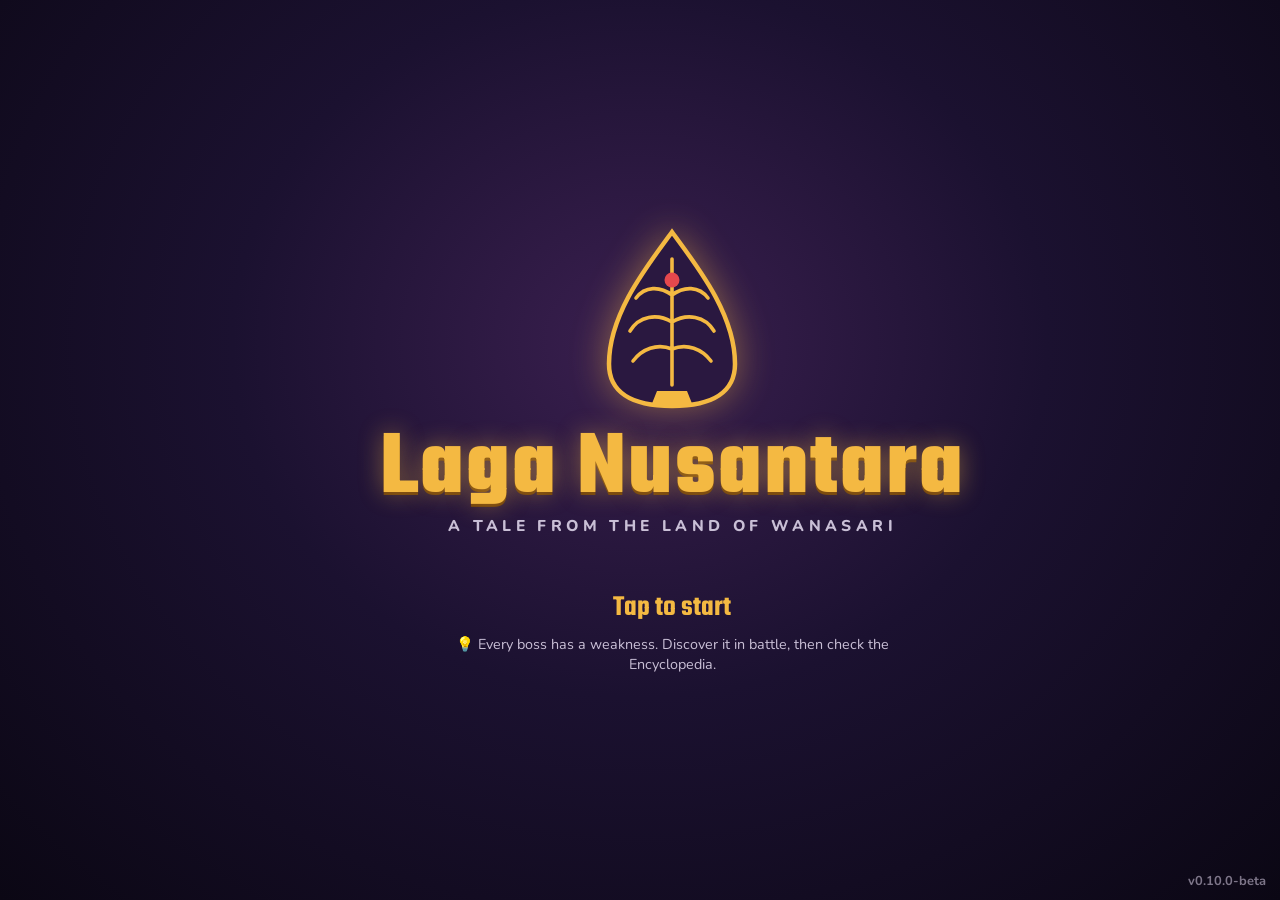
<file: public/index.html>
<!doctype html>
<html lang="id"><head>
<meta charset="utf-8">
<meta name="viewport" content="width=device-width, initial-scale=1, viewport-fit=cover">
<meta name="theme-color" content="#140d24">
<link rel="manifest" href="manifest.webmanifest">
<link rel="icon" href="icons/icon-192.png">
<link rel="apple-touch-icon" href="icons/icon-192.png">
<meta name="apple-mobile-web-app-capable" content="yes">
<meta name="mobile-web-app-capable" content="yes">
<meta name="apple-mobile-web-app-title" content="Laga Nusantara">
<meta name="application-name" content="Laga Nusantara">
<meta name="description" content="RPG aksi bertema Nusantara: 7 hero, 20 bos, 6 negeri, 2 cerita. Main gratis di browser & HP, bisa offline. An original Indonesian-folklore action RPG.">
<meta property="og:type" content="website">
<meta property="og:site_name" content="Laga Nusantara">
<meta property="og:title" content="Laga Nusantara — RPG aksi bertema Nusantara">
<meta property="og:description" content="7 hero, 20 bos, 6 negeri, cerita 20 bab. Main gratis langsung di browser atau pasang di HP. Versi beta — ayo coba &amp; kirim masukanmu!">
<meta property="og:url" content="https://hilmyaceng.github.io/laga-nusantara/">
<meta property="og:image" content="https://hilmyaceng.github.io/laga-nusantara/icons/og.jpg">
<meta property="og:image:width" content="1200">
<meta property="og:image:height" content="630">
<meta property="og:image:alt" content="Tujuh hero Laga Nusantara: Pendekar, Pemanah, Pendobrak, Penyihir, Dalang, Tabib, Jawara">
<meta name="twitter:card" content="summary_large_image">
<meta name="twitter:image" content="https://hilmyaceng.github.io/laga-nusantara/icons/og.jpg">
<style>:root{padding-top:env(safe-area-inset-top,0px);padding-bottom:env(safe-area-inset-bottom,0px);box-sizing:border-box;height:100%}[hidden]{display:none!important}</style>
<script>window.LAGA_BUILD="20261128172620";</script>
</head><body>
<title>Laga Nusantara</title>
<meta name="claude:viewport-fit-sides" content="cover">
<link rel="preconnect" href="https://fonts.googleapis.com">
<link rel="preconnect" href="https://fonts.gstatic.com" crossorigin>
<link rel="stylesheet" href="https://fonts.googleapis.com/css2?family=Teko:wght@500;600;700&family=Nunito:wght@600;700;800&display=swap">
<style>
/* Layout: peta top-down layar penuh; HUD karakter kiri-atas, koin & peta mini kanan-atas, kontrol sentuh di bawah, dialog NPC di bawah layar. Satu tampilan gelap, disengaja. */
:root {
  --bg: #13101f;
  --ink: #f7efe3;
  --ink-dim: #c9bfd6;
  --gold: #f4b942;
  --hp: #5ad17a;
  --xp: #7fb2ff;
  --red: #e5484d;
  --panel: rgba(20, 14, 34, 0.88);
  --line: rgba(244, 185, 66, 0.32);
  --font-display: "Teko", "Arial Narrow", "Roboto Condensed", system-ui, sans-serif;
  --font-body: "Nunito", system-ui, -apple-system, "Segoe UI", sans-serif;
  color-scheme: dark;
}
html, body { height: 100%; }
[hidden] { display: none !important; }
body {
  margin: 0; background: var(--bg); color: var(--ink); font-family: var(--font-body);
  overflow: hidden; touch-action: none; user-select: none; -webkit-user-select: none;
  -webkit-tap-highlight-color: transparent;
}
.stage { position: relative; width: 100%; height: 100%; overflow: hidden; }
#cv { display: block; width: 100%; height: 100%; }
button { font-family: inherit; color: inherit; }
button:focus-visible { outline: 3px solid var(--gold); outline-offset: 2px; }
/* ---------- HUD ---------- */
.hud {
  position: absolute; top: 0; left: 0; right: 0; pointer-events: none;
  display: flex; justify-content: space-between; align-items: flex-start; gap: 12px;
  padding-block: 10px;
  padding-left: max(16px, env(safe-area-inset-left, 0px));
  padding-right: max(16px, env(safe-area-inset-right, 0px));
}
.me { display: grid; gap: 4px; width: min(275px, 42vw); padding: 8px 12px; border-radius: 12px; pointer-events: auto; cursor: pointer; background: var(--panel); border: 1px solid var(--line); }
.bar { position: relative; height: 16px; border-radius: 6px; background: rgba(255, 255, 255, 0.1); overflow: hidden; }
.bar i { position: absolute; inset: 0 auto 0 0; width: 100%; background: var(--hp); transition: width 0.12s linear; }
.bar span { position: relative; display: block; font-size: 0.76rem; font-weight: 800; line-height: 16px; text-align: center; text-shadow: 0 1px 2px rgba(0, 0, 0, 0.8); font-variant-numeric: tabular-nums; }
.quest { font-size: 0.88rem; line-height: 1.28; color: var(--ink-dim); }
.me:hover { border-color: var(--gold); }
.quest b { color: var(--gold); display: block; font-size: 0.72rem; letter-spacing: 0.08em; text-transform: uppercase; }
.right { display: grid; justify-items: end; gap: 6px; }
.area-name { font-family: var(--font-display); font-size: 0.95rem; line-height: 1; padding: 4px 10px 1px; border-radius: 8px; background: var(--panel); color: var(--gold); }
/* layar transisi antar area */
.overlay.bye { z-index: 30; background: #07050c; }
.fade { position: absolute; inset: 0; z-index: 20; display: grid; place-items: center; background: #07050c; opacity: 0; pointer-events: none; transition: opacity 0.45s ease; }
.fade.on { opacity: 1; pointer-events: auto; }
.fade-card { display: grid; gap: 4px; text-align: center; transform: translateY(8px); transition: transform 0.6s ease; }
.fade.on .fade-card { transform: none; }
.fade-card small { font-size: 0.75rem; font-weight: 800; letter-spacing: 0.2em; text-transform: uppercase; color: var(--ink-dim); }
.fade-card b { font-family: var(--font-display); font-size: 3rem; font-weight: 700; line-height: 0.9; color: var(--gold); }
.fade-card span { font-size: 0.9rem; color: var(--ink-dim); }
.chips { display: flex; gap: 6px; align-items: center; }
.chip { display: flex; align-items: center; gap: 5px; height: 32px; padding: 0 9px; border-radius: 9px; background: var(--panel); border: 1px solid var(--line); font-weight: 800; font-size: 0.85rem; font-variant-numeric: tabular-nums; }
.coin { width: 14px; height: 14px; border-radius: 50%; background: var(--gold); box-shadow: inset -2px -2px 0 rgba(0, 0, 0, 0.25); }
.jamu { width: 11px; height: 15px; border-radius: 3px 3px 4px 4px; background: #c0563a; box-shadow: inset 0 3px 0 #e9d3a9; }
.icon-btn { pointer-events: auto; width: 44px; height: 44px; border-radius: 12px; cursor: pointer; background: var(--panel); border: 1px solid var(--line); font-weight: 800; font-size: 1.05rem; }
.hud .icon-btn { width: 32px; height: 32px; border-radius: 9px; font-size: 0.8rem; }
#mini { width: 132px; height: 90px; border-radius: 8px; border: 1px solid var(--line); background: #000; image-rendering: pixelated; pointer-events: auto; cursor: zoom-in; }
#mini:hover { border-color: var(--gold); }
/* Peta besar */
.map-panel { width: min(900px, 100%); gap: 10px; }
.map-panel h1 { font-size: 2.4rem; }
.map-panel .icon-btn { flex: none; }
.map-panel .tabs { width: min(320px, 100%); }
.map-wrap { position: relative; }
.tele-ask { position: absolute; left: 50%; top: 50%; transform: translate(-50%, -50%); width: min(320px, 90%); box-sizing: border-box; padding: 16px; display: grid; gap: 12px; text-align: center; background: var(--panel); border: 1px solid #7dffa8; border-radius: 16px; box-shadow: 0 16px 40px rgba(0, 0, 0, 0.6); }
.tele-ask p { margin: 0; font-family: var(--font-display); font-size: 1.6rem; line-height: 1; }
.tele-ask .btns { display: flex; gap: 10px; justify-content: center; }
#bigMap { display: block; width: 100%; height: min(62vh, 560px); border-radius: 12px; background: #120d18; touch-action: none; }
.zoom-btns { position: absolute; right: 8px; top: 8px; display: grid; gap: 6px; }
.zoom-btns .icon-btn { width: 36px; height: 36px; font-size: 1.3rem; line-height: 1; background: rgba(20, 14, 34, 0.85); }
.zoom-btns .icon-btn:disabled { opacity: 0.35; cursor: default; }
.zoom-btns .ring { display: inline-block; width: 12px; height: 12px; border-radius: 50%; border: 2px solid currentColor; box-shadow: inset 0 0 0 2px rgba(20, 14, 34, 0.85), inset 0 0 0 6px currentColor; vertical-align: middle; }
.map-tabs { display: flex; flex-wrap: wrap; gap: 8px; }
.dunia-box { margin-left: auto; display: flex; align-items: center; gap: 8px; font-size: 0.8rem; font-weight: 800; color: var(--ink-dim); }
.dunia-box select { min-width: 210px; padding: 8px 10px; border-radius: 10px; border: 1px solid #c9a6ff; background: #1d1630; color: var(--ink); font: inherit; font-weight: 800; cursor: pointer; }
/* Notifikasi barang: kiri bawah, kecil, putih */
.item-notifs { position: absolute; left: max(16px, env(safe-area-inset-left, 0px)); top: 50%; transform: translateY(-50%); display: grid; gap: 4px; pointer-events: none; z-index: 6; }
.item-notif { font-size: 0.95rem; font-weight: 800; color: #fff; text-shadow: 0 1px 2px #000, 0 0 3px #000; animation: notifMasuk 0.25s ease-out; transition: opacity 0.45s, transform 0.45s; }
.item-notif.pergi { opacity: 0; transform: translateX(-10px); }
@keyframes notifMasuk { from { opacity: 0; transform: translateX(-12px); } }
/* Pengumuman bab */
.bab-banner { position: absolute; left: 0; right: 0; top: 12%; display: grid; justify-items: center; gap: 2px; padding: 18px 16px; text-align: center; pointer-events: none; z-index: 15;
  background: linear-gradient(90deg, rgba(10,6,20,0), rgba(10,6,20,0.85) 25%, rgba(10,6,20,0.85) 75%, rgba(10,6,20,0)); opacity: 0; transform: scale(0.96); transition: opacity 0.45s, transform 0.45s; }
.bab-banner.on { opacity: 1; transform: none; }
.bab-banner small { font-size: 0.8rem; font-weight: 800; letter-spacing: 0.3em; text-transform: uppercase; color: var(--ink-dim); }
.bab-banner b { font-family: var(--font-display); font-size: 3rem; line-height: 0.95; color: var(--gold); }
.bab-banner span { font-size: 1.05rem; font-weight: 700; color: var(--ink); }
/* Panduan debuff */
/* ---------- Jurus, jimat, cara bermain (js/51, 52, 56) ---------- */
.gp-list { display: grid; gap: 10px; text-align: left; max-height: 58vh; overflow-y: auto; padding-right: 4px; }
.gp-list h3 { margin: 6px 0 0; font-family: var(--font-display); font-size: 1.35rem; font-weight: 600; color: var(--gold); }
.jr-top { display: flex; flex-wrap: wrap; gap: 8px; align-items: center; justify-content: space-between; font-weight: 800; font-size: 0.9rem; }
.jr-top b { color: var(--gold); font-size: 1.1rem; }
.jr-grid { display: grid; grid-template-columns: repeat(auto-fill, minmax(220px, 1fr)); gap: 8px; }
.jr-card, .jm-card { display: grid; gap: 4px; align-content: start; padding: 10px 12px; border-radius: 12px; background: rgba(255, 255, 255, 0.05); border: 1px solid var(--line); }
.jr-card.kunci { opacity: 0.55; }
.jr-card.pam { border-color: rgba(244, 185, 66, 0.5); }
.jr-head, .jm-head { display: flex; gap: 8px; align-items: center; justify-content: space-between; }
.jr-head b, .jm-head b { font-size: 0.98rem; }
.jr-card p, .jm-card p { margin: 0; font-size: 0.8rem; line-height: 1.35; }
.jr-card small, .jm-card small { color: var(--ink-dim); font-size: 0.72rem; }
.jr-lv { font-size: 0.72rem; font-weight: 800; color: var(--ink-dim); }
.jr-naik { color: var(--ink-dim); opacity: 0.7; }
.jr-naik.on { color: #7dffa8; opacity: 1; }
.jr-aksi { display: flex; flex-wrap: wrap; gap: 6px; margin-top: 4px; }
.gp-list button { padding: 6px 10px; border-radius: 9px; border: 1px solid var(--line); background: rgba(255, 255, 255, 0.08); color: var(--ink); font: inherit; font-size: 0.78rem; font-weight: 800; cursor: pointer; }
.gp-list button:disabled { opacity: 0.4; cursor: default; }
.gp-list button[aria-pressed="true"], .gp-list button[aria-selected="true"] { background: var(--gold); color: #1b1208; border-color: var(--gold); }
.pips { display: inline-flex; gap: 3px; }
.pips i { width: 7px; height: 7px; border-radius: 50%; background: rgba(255, 255, 255, 0.15); }
.pips i.on { background: var(--gold); }
.jr-pasifs { display: grid; gap: 6px; }
.jr-pasif { display: grid; grid-template-columns: 1fr auto auto; gap: 10px; align-items: center; padding: 8px 10px; border-radius: 10px; background: rgba(255, 255, 255, 0.05); }
.jr-pasif b { display: block; font-size: 0.9rem; }
.jr-pasif small { font-size: 0.72rem; color: var(--ink-dim); }
.jm-card { border-color: var(--rc); box-shadow: inset 3px 0 0 var(--rc); }
.jm-rar { font-size: 0.68rem; font-weight: 900; letter-spacing: 0.08em; text-transform: uppercase; color: var(--rc); }
.bintang { color: var(--gold); letter-spacing: 2px; font-size: 0.85rem; }
.jm-slots { display: flex; flex-wrap: wrap; gap: 6px; }
.jm-slot { padding: 5px 10px; border-radius: 999px; font-size: 0.78rem; font-weight: 800; border: 1px solid var(--rc, var(--line)); color: var(--rc, var(--ink)); }
.jm-slot.kosong { color: var(--ink-dim); border-style: dashed; }
.jm-info { margin: 0; font-size: 0.78rem; color: var(--ink-dim); }
.gp-list .tabs { justify-self: start; }
.cara { padding: 8px 12px; border-radius: 10px; background: rgba(255, 255, 255, 0.05); }
.cara h3 { margin: 0 0 4px; font-size: 1.2rem; }
.cara p { margin: 0; font-size: 0.84rem; line-height: 1.45; }
.cara kbd { font: 800 0.72rem/1 inherit; padding: 2px 5px; border-radius: 5px; background: rgba(255, 255, 255, 0.16); border: 1px solid var(--line); }
.db-list { display: grid; gap: 8px; text-align: left; max-height: 52vh; overflow-y: auto; }
.db-item { display: flex; gap: 10px; align-items: flex-start; padding: 8px 10px; border-radius: 10px; background: rgba(255, 255, 255, 0.05); }
.db-ikon { flex: none; width: 16px; height: 16px; border-radius: 50%; margin-top: 3px; }
.db-item b { font-size: 0.95rem; }
.db-item p { margin: 2px 0; font-size: 0.82rem; line-height: 1.3; }
.db-item small { font-size: 0.72rem; color: var(--ink-dim); }
.db-obat { margin: 4px 0 0; font-size: 0.8rem; color: #7dffa8; }
/* Tantangan bos */
.tk-card { display: grid; gap: 3px; text-align: left; padding: 10px 13px; border-radius: 12px; cursor: pointer; color: inherit; font: inherit; background: rgba(255, 255, 255, 0.05); border: 1px solid var(--line); }
.tk-card:hover { border-color: rgba(201, 166, 255, 0.7); }
.tk-card.menang { border-color: rgba(90, 209, 122, 0.6); }
.tk-card.kunci { opacity: 0.5; cursor: not-allowed; }
.tk-head { display: flex; align-items: center; justify-content: space-between; gap: 10px; }
.tk-head b { font-family: var(--font-display); font-size: 1.35rem; font-weight: 600; line-height: 1; color: var(--ink); }
.tk-titik { display: flex; gap: 3px; }
.tk-titik i { width: 9px; height: 9px; border-radius: 50%; background: rgba(255, 255, 255, 0.15); }
.tk-titik i.on { background: #c9a6ff; }
.tk-saran { font-size: 0.85rem; }
.tk-jimat { display: flex; flex-wrap: wrap; align-items: center; gap: 4px; font-size: 0.8rem; color: var(--ink-dim); }
.jm-chip { font-style: normal; font-weight: 800; font-size: 0.74rem; padding: 2px 8px; border-radius: 999px; color: var(--rc); border: 1px solid var(--rc); background: rgba(255, 255, 255, 0.04); }
.tk-saran.kurang { color: #ff8b8e; }
.tk-hadiah { display: flex; align-items: center; gap: 6px; font-size: 0.8rem; font-weight: 700; color: var(--gold); }
.tk-hadiah .coin { flex: none; width: 11px; height: 11px; }
.tk-status { justify-self: end; font-size: 0.72rem; font-weight: 800; color: var(--ink-dim); }
.tk-card.menang .tk-status { color: #5ad17a; }
/* Daftar misi */
.misi-panel { width: min(560px, 100%); gap: 10px; }
.misi-panel h1 { font-size: 2.4rem; }
.misi-panel .icon-btn { flex: none; }
.misi-lead { margin: 0; font-size: 0.85rem; color: var(--ink-dim); }
.misi-list { display: grid; gap: 8px; max-height: min(60vh, 520px); overflow-y: auto; padding-right: 2px; }
.misi-card { display: grid; gap: 3px; text-align: left; padding: 11px 13px; border-radius: 12px; cursor: pointer; color: inherit; font: inherit; background: rgba(255, 255, 255, 0.05); border: 1px solid var(--line); }
.misi-card:hover { border-color: rgba(244, 185, 66, 0.6); }
.misi-card[aria-pressed="true"] { border-color: var(--gold); background: rgba(244, 185, 66, 0.12); }
.misi-jenis { font-size: 0.66rem; font-weight: 800; letter-spacing: 0.1em; text-transform: uppercase; color: #8fd3ff; }
.misi-card.utama .misi-jenis { color: var(--gold); }
.misi-judul { font-family: var(--font-display); font-size: 1.35rem; font-weight: 600; line-height: 1; color: var(--ink); }
.misi-perintah { font-size: 0.88rem; line-height: 1.3; }
.misi-hadiah { display: flex; align-items: center; gap: 6px; font-size: 0.8rem; font-weight: 700; color: var(--gold); }
.misi-hadiah .coin { flex: none; width: 11px; height: 11px; }
.misi-lacak { justify-self: end; margin-top: 2px; font-size: 0.72rem; font-weight: 800; color: var(--ink-dim); }
.misi-card[aria-pressed="true"] .misi-lacak { color: var(--gold); }
.misi-kosong { margin: 0; padding: 16px; text-align: center; color: var(--ink-dim); }
/* pesan kosong di dalam grid kartu (mis. halaman Jimat) memakai lebar penuh supaya di tengah */
.jr-grid .misi-kosong { grid-column: 1 / -1; }
.map-legend { display: flex; flex-wrap: wrap; gap: 6px 16px; font-size: 0.8rem; font-weight: 700; color: var(--ink-dim); }
.map-legend b { font-weight: inherit; }
.map-legend i { display: inline-block; width: 10px; height: 10px; border-radius: 50%; margin-right: 6px; vertical-align: -1px; }
.map-hint { margin: 0; font-size: 0.75rem; color: var(--ink-dim); }
.boss { position: absolute; left: 50%; top: calc(max(10px, env(safe-area-inset-top, 0px)) + 50px); transform: translateX(-50%); width: min(380px, calc(100% - 2 * (min(275px, 42vw) + 50px))); text-align: center; pointer-events: none; display: grid; gap: 2px; }
#bossLemah { font: 800 0.72rem Nunito, sans-serif; color: #ffd27a; text-shadow: 0 1px 2px rgba(0,0,0,0.8); }
#bossLemah:empty { display: none; }
/* bar bos tampil → notif tengah turun sedikit supaya tidak menimpa bar (desktop saja; di HP mendatar
   notif tetap di posisi biasa & boleh menimpa bar bos, supaya tidak menutupi area main) */
@media (min-height: 521px) { .boss:not([hidden]) ~ .toasts { top: calc(clamp(70px, 12vh, 150px) + 52px + env(safe-area-inset-top, 0px)); } }
/* notif "Dukung Kami" tiap bab selesai (js/28-dukung.js): atas tengah, sejajar kotak misi */
.dukung-notif { position: absolute; left: 50%; top: calc(10px + env(safe-area-inset-top, 0px)); transform: translateX(-50%); width: min(340px, 42vw); z-index: 16;
  display: grid; grid-template-columns: 1fr auto; gap: 4px 8px; align-items: center; padding: 8px 10px 10px 12px; border-radius: 12px; overflow: hidden;
  background: var(--panel); border: 1px solid var(--gold); box-shadow: 0 8px 24px rgba(0, 0, 0, 0.45); pointer-events: auto; animation: dnMasuk 0.3s ease-out; }
@keyframes dnMasuk { from { transform: translateX(-50%) translateY(-8px) scale(0.9); opacity: 0; } to { transform: translateX(-50%); opacity: 1; } }
.dukung-notif p { margin: 0; font-size: 0.78rem; font-weight: 700; line-height: 1.3; }
.dukung-notif p b { color: var(--gold); }
.dukung-notif .dn-aksi { display: flex; gap: 6px; }
.dukung-notif button { padding: 5px 10px; border-radius: 8px; border: 1px solid var(--line); background: rgba(255, 255, 255, 0.08); color: var(--ink); font: inherit; font-size: 0.75rem; font-weight: 800; cursor: pointer; }
.dukung-notif button.utama { background: var(--gold); color: #1b1208; border-color: var(--gold); }
.dukung-notif .dn-sisa { position: absolute; left: 0; bottom: 0; height: 3px; background: var(--gold); width: 100%; transform-origin: left; }
.dukung-notif.jalan .dn-sisa { transition: transform 10s linear; transform: scaleX(0); }
/* layar sempit: kotak misi & koin memenuhi baris atas → notif turun ke bawah baris itu, notif lain ikut turun */
@media (max-width: 760px) {
  .dukung-notif { top: calc(72px + env(safe-area-inset-top, 0px)); width: min(300px, calc(100vw - 32px)); }
  .stage.dn-on .toasts { top: calc(clamp(70px, 12vh, 150px) + 76px + env(safe-area-inset-top, 0px)); }
}
.boss b { font-family: var(--font-display); font-size: 1.3rem; line-height: 1; color: #ff8b8e; letter-spacing: 0.02em; text-shadow: 0 1px 3px rgba(0,0,0,0.85); overflow-wrap: anywhere; }
/* HP mendatar: kotak misi lebih sempit (min(235px, 40vw)) → bar bos menyesuaikan, tidak menyentuh kotak misi */
@media (max-height: 520px) { .boss { top: calc(max(10px, env(safe-area-inset-top, 0px)) + 42px); width: min(380px, calc(100% - 2 * (min(235px, 40vw) + 44px))); } .boss b { font-size: 1.05rem; } }
.boss .bar i { background: var(--red); }
/* notif tengah: di atas, tepat di bawah bar bos, supaya tidak menutupi karakter */
.toasts { position: absolute; left: 50%; top: calc(clamp(70px, 12vh, 150px) + env(safe-area-inset-top, 0px)); transform: translateX(-50%); display: grid; gap: 6px; justify-items: center; pointer-events: none;
  width: max-content; max-width: min(92vw, 760px); }   /* selebar notif terpanjang, maks 760px → notif panjang turun baris, tetap di tengah */
.toast { padding: 6px 14px; border-radius: 10px; background: var(--panel); border: 1px solid var(--line); font-weight: 800; font-size: 0.85rem; max-width: 100%; box-sizing: border-box; text-align: center; overflow-wrap: anywhere; animation: pop 0.25s ease-out; }
.toast.big { font-family: var(--font-display); font-size: 1.8rem; font-weight: 600; color: var(--gold); padding: 4px 18px 0; white-space: normal; text-align: center; line-height: 1.05; }
@keyframes pop { from { transform: scale(0.85); } to { transform: scale(1); } }
/* ---------- Kontrol sentuh ---------- */
.touch { position: absolute; inset: auto 0 0 0; height: 0; pointer-events: none; }
.stick {
  position: absolute; bottom: calc(22px + env(safe-area-inset-bottom, 0px)); left: max(56px, calc(env(safe-area-inset-left, 0px) + 30px));
  width: 124px; height: 124px; border-radius: 50%;
  background: rgba(255, 255, 255, 0.08); border: 2px solid rgba(255, 255, 255, 0.2);
  pointer-events: auto; touch-action: none;
}
.knob { position: absolute; left: 50%; top: 50%; width: 54px; height: 54px; margin: -27px 0 0 -27px; border-radius: 50%; background: rgba(247, 239, 227, 0.35); border: 2px solid rgba(247, 239, 227, 0.6); }
.pad { position: absolute; bottom: calc(14px + env(safe-area-inset-bottom, 0px)); right: max(14px, env(safe-area-inset-right, 0px)); width: 290px; height: 180px; }
.tb {
  position: absolute; width: 60px; height: 60px; border-radius: 50%; pointer-events: auto; touch-action: none;
  border: 2px solid rgba(255, 255, 255, 0.25); background: rgba(20, 14, 34, 0.62);
  font-weight: 800; font-size: 0.7rem; display: grid; place-items: center; overflow: hidden;
}
.tb.pressed { background: rgba(244, 185, 66, 0.45); }
.tb span { position: relative; z-index: 1; }
.tb.atk { width: 84px; height: 84px; right: 0; bottom: 0; background: rgba(229, 72, 77, 0.6); font-size: 0.85rem; }
.tb.skill { right: 92px; bottom: 2px; background: rgba(61, 139, 253, 0.55); }
/* susunan: Jurus 1 & Jurus 2 dekat Serang, Pamungkas di atas Serang, Jamu di atas Pamungkas, Hindar di kiri bawah */
.tb.skill2 { right: 84px; bottom: 76px; background: rgba(61, 139, 253, 0.55); }
.tb.ult { right: 6px; bottom: 90px; background: rgba(244, 185, 66, 0.35); font-size: 0.58rem; letter-spacing: -0.02em; }
.tb.talk { right: 150px; bottom: 112px; background: rgba(244, 185, 66, 0.7); color: #1b1208; }
.tb.roll { right: 160px; bottom: 30px; }
.tb.pot { right: 12px; bottom: 152px; width: 48px; height: 48px; font-size: 0.6rem; }
.tb.ult.penuh { background: rgba(244, 185, 66, 0.85); color: #1b1208; box-shadow: 0 0 16px rgba(244, 185, 66, 0.8); animation: pop 0.6s ease-in-out infinite alternate; }
.tb.kosong { opacity: 0.35; }
/* lapis hindar (js/50-hindar-tangkis.js): kotak PC = angka di pojok; tombol HP = lencana di bawah tulisan
   (pojok tombol bulat terpotong lingkaran, jadi di HP angkanya ditaruh di tengah bawah) */
#sRoll::before { content: attr(data-lapis); position: absolute; z-index: 3; top: 3px; right: 6px; font: 900 0.72rem/1 var(--font-display, sans-serif); color: var(--gold); text-shadow: 0 1px 2px #000; }
#bRoll span { transform: translateY(-7px); }
#bRoll::before { content: attr(data-lapis); position: absolute; z-index: 3; left: 50%; bottom: 7px; transform: translateX(-50%); min-width: 26px; padding: 2px 5px; border-radius: 9px; background: rgba(5, 3, 12, 0.75); border: 1px solid var(--gold); font: 900 0.8rem/1 var(--font-display, sans-serif); color: var(--gold); text-align: center; }
#bRoll.habis { opacity: 0.6; }
#bRoll.masih::after, #sRoll.masih::after { background: conic-gradient(rgba(5, 3, 12, 0.4) calc(var(--cd, 0) * 360deg), transparent 0); }
.tb.cd::after { content: ""; position: absolute; inset: 0; border-radius: 50%; background: conic-gradient(rgba(5, 3, 12, 0.72) calc(var(--cd, 0) * 360deg), transparent 0); }
/* ---------- Cooldown jurus & hindar (keyboard/PC) ---------- */
.skills { position: absolute; left: 50%; bottom: calc(14px + env(safe-area-inset-bottom, 0px)); transform: translateX(-50%); display: flex; gap: 10px; pointer-events: none; }
.slot {
  position: relative; width: 64px; height: 64px; border-radius: 14px; overflow: hidden;
  display: grid; place-items: center; align-content: center; gap: 2px;
  background: rgba(20, 14, 34, 0.72); border: 2px solid rgba(255, 255, 255, 0.22);
  transition: border-color 0.15s;
}
.slot.skill { background: rgba(61, 139, 253, 0.45); }
.slot.kosong { opacity: 0.4; }
.slot.ult { background: rgba(244, 185, 66, 0.25); }
.slot.ult.ready { background: rgba(244, 185, 66, 0.7); color: #1b1208; box-shadow: 0 0 14px rgba(244, 185, 66, 0.7); }
.slot.ult .sec { font-size: 1.1rem; }
.slot.ready { border-color: var(--gold); }
.slot::after { content: ""; position: absolute; inset: 0; background: conic-gradient(rgba(5, 3, 12, 0.72) calc(var(--cd, 0) * 360deg), transparent 0); }
.slot > * { position: relative; z-index: 1; }
.slot kbd { font: 800 0.7rem/1 inherit; padding: 2px 6px; border-radius: 5px; background: rgba(255, 255, 255, 0.16); border: 1px solid var(--line); }
.slot small { font-size: 0.62rem; font-weight: 800; max-width: 58px; text-align: center; line-height: 1.05; }
.slot .sec { position: absolute; inset: 0; z-index: 2; display: grid; place-items: center; font-family: var(--font-display); font-size: 1.6rem; font-weight: 700; text-shadow: 0 2px 4px #000; }
.slot.ready .sec { display: none; }
.slot.pop { animation: pop 0.25s ease-out; }

/* jamu: slot desktop bisa diklik; tombol HP punya lencana jumlah / hitung mundur (js/65-jamu-jeda.js) */
.slot.jamu { pointer-events: auto; cursor: pointer; background: rgba(90, 209, 122, 0.28); }
.slot.jamu.habis { opacity: 0.45; }
#bPot span { transform: translateY(-6px); }
#bPot::before { content: attr(data-jamu); position: absolute; z-index: 3; left: 50%; bottom: 5px; transform: translateX(-50%); min-width: 22px; padding: 1px 4px; border-radius: 8px; background: rgba(5, 3, 12, 0.75); border: 1px solid #5ad17a; font: 900 0.68rem/1 var(--font-display, sans-serif); color: #8ff0a8; text-align: center; }
/* pintasan Status / Jurus / Jimat di HUD + halaman status (js/66-status-karakter.js) */
.hud .icon-btn.pintas { position: relative; display: grid; place-items: center; padding: 0; line-height: 0; color: var(--ink); }
.hud .icon-btn.pintas svg { width: 62%; height: 62%; display: block; }
.pintas-poin { position: absolute; top: -6px; right: -6px; min-width: 16px; height: 16px; padding: 0 4px; border-radius: 8px; background: var(--gold); color: #1b1208; font: 900 0.62rem/16px var(--font-display, sans-serif); text-align: center; }
.st-grid { display: grid; grid-template-columns: repeat(auto-fill, minmax(150px, 1fr)); gap: 8px; }
.st-box { padding: 8px 10px; border-radius: 10px; background: rgba(255, 255, 255, 0.05); border: 1px solid var(--line); display: grid; gap: 2px; }
.st-box small { color: var(--ink-dim); font-size: 0.7rem; font-weight: 700; }
.st-box b { font-size: 1.05rem; font-variant-numeric: tabular-nums; }
.st-box em { font-style: normal; font-size: 0.68rem; color: #8ff0a8; }
.st-bar { height: 6px; border-radius: 3px; background: rgba(255, 255, 255, 0.1); overflow: hidden; }
.st-bar i { display: block; height: 100%; background: var(--gold); }
.st-list { margin: 0; padding-left: 18px; font-size: 0.82rem; line-height: 1.5; }

/* koleksi jimat (js/67-koleksi-jimat.js): jimat yang belum didapat tampil redup */
.jm-card.kk-belum { opacity: 0.55; filter: grayscale(0.6); border-style: dashed; }
/* kesulitan, kode save, versi (js/71-74) */
.kes-judul { display: flex; flex-wrap: wrap; gap: 8px; align-items: stretch; justify-content: center; margin: 10px 0 4px; }
.kes-label { width: 100%; text-align: center; font-size: 0.75rem; font-weight: 800; color: var(--ink-dim); letter-spacing: 0.08em; text-transform: uppercase; }
.kes-list { display: grid; gap: 8px; }
.kes-btn { display: grid; gap: 2px; text-align: left; padding: 8px 12px; border-radius: 12px; cursor: pointer; background: rgba(255, 255, 255, 0.05); border: 1px solid var(--line); color: var(--ink); font: inherit; min-width: 150px; flex: 1 1 150px; }
.kes-btn b { font-size: 0.95rem; } .kes-btn small { font-size: 0.72rem; color: var(--ink-dim); line-height: 1.3; }
.kes-btn[aria-pressed="true"] { border-color: var(--gold); background: rgba(244, 185, 66, 0.16); box-shadow: inset 0 0 0 1px var(--gold); }
.kes-santai b { color: #8ff0a8; } .kes-normal b { color: var(--gold); } .kes-sulit b { color: #ff8080; }
.kode-area { width: 100%; box-sizing: border-box; resize: vertical; padding: 8px 10px; border-radius: 10px; border: 1px solid var(--line); background: rgba(5, 3, 12, 0.6); color: var(--ink); font: 0.72rem/1.35 ui-monospace, monospace; word-break: break-all; }
.go.kecil { padding: 8px 14px; font-size: 0.85rem; }
.kode-pesan { min-height: 1.2em; margin: 4px 0 0; font-size: 0.8rem; font-weight: 800; text-align: center; }
.kode-pesan.bagus { color: #8ff0a8; } .kode-pesan.gagal { color: #ff8080; }
#kodeBox { z-index: 60; }
.versi-game { margin: 8px 0 0; text-align: center; font-size: 0.7rem; color: var(--ink-dim); letter-spacing: 0.06em; }
/* cutscene (js/78-sutradara.js) */
.adegan { position: absolute; inset: 0; z-index: 55; pointer-events: auto; touch-action: none; user-select: none; }
.adegan-gelap { position: absolute; inset: 0; background: #000; opacity: 0; transition: opacity 0.6s ease; pointer-events: none; }
.adegan-pita { position: absolute; left: 0; right: 0; height: 12vh; background: #000; transition: transform 0.45s ease; pointer-events: none; }
.adegan-pita.atas { top: 0; transform: translateY(-100%); } .adegan-pita.bawah { bottom: 0; transform: translateY(100%); }
.adegan.buka .adegan-pita { transform: none; }
.adegan-judul { position: absolute; left: 50%; top: 42%; transform: translate(-50%, -50%); display: grid; gap: 4px; text-align: center; pointer-events: none; width: min(90vw, 720px); }
.adegan-judul b { font: 700 clamp(2rem, 7vw, 3.6rem)/1 var(--font-display, serif); color: var(--gold); text-shadow: 0 3px 0 #1b1208, 0 0 24px rgba(244, 185, 66, 0.5); letter-spacing: 0.02em; }
.adegan-judul span { font-size: clamp(0.85rem, 2.6vw, 1.1rem); font-weight: 800; color: #f7efe3; letter-spacing: 0.18em; text-transform: uppercase; text-shadow: 0 2px 4px #000; }
.adegan-judul.muncul { animation: judulMasuk 0.7s ease-out both; }
@keyframes judulMasuk { from { opacity: 0; transform: translate(-50%, -40%) scale(1.15); letter-spacing: 0.3em; } to { opacity: 1; transform: translate(-50%, -50%) scale(1); } }
.adegan-teks { position: absolute; left: 50%; bottom: calc(12vh + 14px); transform: translateX(-50%); width: min(92vw, 760px); padding: 12px 18px; border-radius: 14px; background: rgba(12, 8, 22, 0.82); border: 1px solid var(--line); text-align: center; pointer-events: none; animation: teksMasuk 0.35s ease-out both; }
.adegan-teks b { display: block; margin-bottom: 4px; color: var(--gold); font-size: 0.85rem; letter-spacing: 0.06em; }
.adegan-teks p { margin: 0; font-size: clamp(0.9rem, 2.4vw, 1.08rem); line-height: 1.45; color: #f7efe3; }
@keyframes teksMasuk { from { opacity: 0; transform: translate(-50%, 8px); } to { opacity: 1; transform: translate(-50%, 0); } }
.adegan-lewati { position: absolute; top: calc(12vh + 10px); right: 16px; padding: 7px 14px; border-radius: 999px; border: 1px solid var(--line); background: rgba(12, 8, 22, 0.7); color: #f7efe3; font: 800 0.8rem/1 inherit; cursor: pointer; }
.adegan-petunjuk { position: absolute; bottom: 3vh; left: 0; right: 0; margin: 0; text-align: center; font-size: 0.7rem; color: rgba(247, 239, 227, 0.6); pointer-events: none; }
/* ensiklopedia musuh (js/81-ensiklopedia-musuh.js) */
.ens-grid { display: grid; grid-template-columns: repeat(auto-fill, minmax(104px, 1fr)); gap: 8px; }
.ens-kartu { display: grid; justify-items: center; gap: 2px; padding: 6px 6px 8px; border-radius: 12px; border: 1px solid var(--line); background: rgba(255, 255, 255, 0.05); color: var(--ink); font: inherit; cursor: pointer; }
.ens-kartu:hover, .ens-kartu:focus-visible { border-color: var(--gold); }
.ens-kartu img { width: 84px; height: 84px; object-fit: contain; }
.ens-kartu b { font-size: 0.78rem; text-align: center; line-height: 1.15; }
.ens-kartu small { font-size: 0.66rem; color: var(--ink-dim); }
.ens-kartu.ens-bos { border-color: rgba(229, 72, 77, 0.5); background: rgba(229, 72, 77, 0.08); }
.ens-belum img { filter: brightness(0) drop-shadow(0 0 1px rgba(255, 255, 255, 0.35)); opacity: 0.85; }
.ens-kartu.ens-belum b { color: var(--ink-dim); letter-spacing: 0.15em; }
.ens-kembali { justify-self: start; }
.ens-detail { display: grid; grid-template-columns: 120px 1fr; gap: 12px; align-items: center; padding: 10px; border-radius: 12px; background: rgba(255, 255, 255, 0.05); border: 1px solid var(--line); }
.ens-detail.ens-bos { border-color: rgba(229, 72, 77, 0.55); }
.ens-detail img { width: 120px; height: 120px; object-fit: contain; }
.ens-detail h3 { margin: 0 0 4px; }
.ens-detail p { margin: 0 0 4px; font-size: 0.85rem; line-height: 1.4; }
.ens-julukan { color: #ff8080; font-weight: 800; font-size: 0.75rem !important; letter-spacing: 0.1em; text-transform: uppercase; }
.ens-kutip { font-style: italic; color: var(--ink-dim); }
@media (max-width: 520px) { .ens-detail { grid-template-columns: 1fr; justify-items: center; text-align: center; } }

.uk-ctl { display: inline-flex; align-items: center; gap: 8px; }
.uk-ctl .vol-val { min-width: 3.2em; text-align: center; }

.bahasa-judul { display: flex; gap: 6px; }
.bahasa-judul .go { padding: 6px 12px; font-size: 0.8rem; }
.bahasa-judul .kode-bahasa { display: inline-block; margin-right: 4px; padding: 0 4px; border-radius: 4px; border: 1px solid currentColor; font-size: 0.68rem; line-height: 1.3; }
.bahasa-judul .go[aria-pressed="true"] { background: var(--gold); color: #1b1208; border-color: var(--gold); }
/* HP: notif tengah kecil & tepat di bawah baris HUD atas, supaya tidak menutupi pertempuran */
@media (max-width: 760px), (max-height: 560px) {
  .toasts { top: calc(8px + env(safe-area-inset-top, 0px)); width: max-content; max-width: min(36vw, 280px); gap: 3px; }
  .toasts .toast:nth-last-child(n+3) { display: none; }   /* paling banyak 2 notif sekaligus */
  .stage.dn-on .toasts { top: calc(8px + 64px + env(safe-area-inset-top, 0px)); }
  .toast { font-size: 0.68rem; padding: 3px 9px; border-radius: 8px; white-space: normal; text-align: center; line-height: 1.25; opacity: 0.92; }
  .toast.big { font-size: 1.15rem; padding: 2px 12px 0; }
}
/* ikon tombol pintas di dalam teks (js/99a-ikon-teks.js): sama dengan ikon di HUD */
.ikon-teks { display: inline-grid; place-items: center; width: 1.45em; height: 1.45em; margin: 0 0.15em; vertical-align: -0.38em; border-radius: 0.35em; background: var(--panel); border: 1px solid var(--line); color: var(--ink); }
.ikon-teks svg { width: 70%; height: 70%; display: block; }
/* Event & Catur Laga (js/99b-99e) */
.ev-hud { position: relative; }
.ev-hud.baru { animation: evDenyut 1.1s ease-in-out infinite; box-shadow: 0 0 0 0 rgba(244, 185, 66, 0.7); }
.ev-hud .ev-tanda { display: none; } .ev-hud.baru .ev-tanda { display: block; background: #e5484d; color: #fff; }
@keyframes evDenyut { 0%, 100% { transform: scale(1); box-shadow: 0 0 0 0 rgba(244, 185, 66, 0.6); } 50% { transform: scale(1.12); box-shadow: 0 0 0 6px rgba(244, 185, 66, 0); } }
.ev-panel { width: min(900px, 100%); position: relative; }
.ev-kepala { display: flex; justify-content: space-between; align-items: start; gap: 10px; }
.ev-isi { display: grid; grid-template-columns: minmax(150px, 230px) 1fr; gap: 12px; min-height: 0; }
.ev-daftar { display: grid; gap: 8px; align-content: start; }
.ev-item { position: relative; display: grid; gap: 2px; text-align: left; padding: 10px 12px; border-radius: 12px; border: 1px solid var(--line); background: rgba(255, 255, 255, 0.05); color: var(--ink); font: inherit; cursor: pointer; }
.ev-item.pilih { border-color: var(--gold); background: rgba(244, 185, 66, 0.14); }
.ev-item.kunci { opacity: 0.55; } .ev-item.segera { cursor: default; }
.ev-item small { color: var(--ink-dim); font-size: 0.72rem; }
.ev-baru { position: absolute; top: 6px; right: 8px; width: 18px; height: 18px; border-radius: 50%; background: #e5484d; color: #fff; font: 900 0.7rem/18px var(--font-display); text-align: center; font-style: normal; }
.ev-detail { display: grid; gap: 6px; align-content: start; max-height: 52vh; overflow-y: auto; }
.ev-detail canvas { width: 100%; max-width: 480px; aspect-ratio: 2 / 1; border-radius: 12px; background: #1f1a2e; border: 1px solid var(--line); }
.ev-detail h3, .ev-detail h4, .ev-detail p { margin: 0; } .ev-detail p { font-size: 0.85rem; line-height: 1.45; }
.ev-ringkas { color: var(--gold); font-weight: 800; }
.ev-hadiah { margin: 0; padding-left: 18px; font-size: 0.8rem; } .ev-hadiah .dapat { color: #8ff0a8; }
.ev-lacak { display: flex; align-items: center; justify-content: space-between; gap: 10px; padding: 10px 12px; border-radius: 12px; background: rgba(244, 185, 66, 0.1); border: 1px solid rgba(244, 185, 66, 0.4); font-weight: 800; font-size: 0.85rem; }
.ev-tanya { position: absolute; inset: 0; display: grid; place-content: center; gap: 12px; padding: 20px; text-align: center; background: rgba(12, 8, 22, 0.92); border-radius: 20px; z-index: 2; font-weight: 800; }
.ct-box { z-index: 25; }
.ct-panel { width: min(980px, 100%); position: relative; }
/* Info & catatan pembaruan */
#infoBox .ev-panel { display: grid; grid-template-rows: auto minmax(0, 1fr) auto; height: min(620px, calc(100dvh - 40px)); box-sizing: border-box; }
#infoBox .ev-isi { min-height: 0; } #infoBox .ev-daftar { overflow-y: auto; min-height: 0; } #infoBox .ev-detail { max-height: none; height: 100%; min-height: 0; overflow-y: auto; }
.info-detail h3 { color: var(--gold); font-size: 1.2rem; } .info-detail h4 { margin-top: 6px !important; font-size: 0.9rem; }
.info-detail ul { margin: 0; padding-left: 18px; display: grid; gap: 3px; font-size: 0.84rem; line-height: 1.4; }
.info-tgl { color: var(--ink-dim); font-size: 0.78rem; }
.info-label { display: inline-block; padding: 1px 7px; border-radius: 6px; font-size: 0.68rem; font-weight: 900; letter-spacing: 0.04em; text-transform: uppercase; }
.info-label.baru { background: rgba(90, 209, 122, 0.2); color: #8ff0a8; } .info-label.ubah { background: rgba(143, 211, 255, 0.18); color: #8fd3ff; } .info-label.baik { background: rgba(244, 185, 66, 0.18); color: var(--gold); }
/* Panduan kontrol keyboard */
.pk-panel { width: min(720px, 100%); text-align: center; justify-items: center; }
.pk-isi { display: grid; grid-template-columns: auto 1fr; gap: 18px; align-items: center; width: 100%; text-align: left; }
.pk-panah { display: grid; grid-template-columns: repeat(3, 46px); grid-template-rows: repeat(2, 46px); gap: 5px; justify-items: center; }
.pk-panah kbd:nth-child(1) { grid-column: 2; grid-row: 1; } .pk-panah kbd:nth-child(2) { grid-column: 1; grid-row: 2; } .pk-panah kbd:nth-child(3) { grid-column: 2; grid-row: 2; } .pk-panah kbd:nth-child(4) { grid-column: 3; grid-row: 2; } .pk-panah small { grid-column: 1 / -1; text-align: center; font-weight: 800; color: var(--gold); }
.pk-panah { grid-template-rows: 46px 46px auto; }
.pk-isi kbd { display: inline-grid; place-items: center; min-width: 46px; height: 46px; padding: 0 8px; box-sizing: border-box; border-radius: 9px; background: #f5efe2; color: #2b2238; border-bottom: 4px solid #b9a98a; font: 800 1.1rem/1 var(--font-display, sans-serif); }
.pk-daftar { display: grid; grid-template-columns: repeat(2, minmax(0, 1fr)); gap: 7px 14px; }
.pk-daftar div { display: flex; align-items: center; gap: 10px; font-weight: 800; font-size: 0.9rem; }
.pk-daftar div.utama span { color: var(--gold); }
.pk-catatan { margin: 0; color: var(--ink-dim); font-size: 0.82rem; }
/* Pencapaian (js/99i-pencapaian.js) */
.cp-ringkas { display: grid; grid-template-columns: auto 1fr; align-items: center; gap: 4px 12px; font-weight: 800; }
.cp-ringkas b { font: 700 1.8rem/1 var(--font-display); color: var(--gold); margin-right: 4px; }
.cp-bar, .cp-prog { grid-column: 1 / -1; display: block; height: 8px; border-radius: 5px; background: rgba(255, 255, 255, 0.1); overflow: hidden; }
.cp-bar i, .cp-prog i { display: block; height: 100%; background: var(--gold); border-radius: inherit; }
.cp-prog { height: 6px; margin-top: 4px; } .cp-prog i { background: #8fd3ff; }
.cp-kat { margin: 12px 0 6px; color: var(--gold); font-size: 1.05rem; } .cp-kat small { color: var(--ink-dim); font-weight: 700; font-size: 0.8rem; }
.cp-grid { display: grid; grid-template-columns: repeat(auto-fill, minmax(230px, 1fr)); gap: 8px; }
.cp-kartu { display: grid; grid-template-columns: 38px 1fr; gap: 10px; align-items: start; padding: 10px; border-radius: 12px; background: rgba(255, 255, 255, 0.04); border: 1px solid var(--line); opacity: 0.75; }
.cp-kartu.dapat { opacity: 1; border-color: rgba(244, 185, 66, 0.55); background: rgba(244, 185, 66, 0.08); }
.cp-ikon svg { width: 38px; height: 38px; display: block; }
.cp-kartu b { display: block; font-size: 0.95rem; } .cp-kartu p { margin: 2px 0 0; font-size: 0.78rem; line-height: 1.35; color: var(--ink-dim); }
.cp-angka { display: block; font-size: 0.7rem; color: #8fd3ff; margin-top: 2px; font-weight: 700; }
.cp-hadiah { display: block; margin-top: 4px; font-size: 0.72rem; color: var(--gold); font-weight: 700; }
/* Memancing di dunia game (HUD) */
.mc-hud { position: absolute; inset: 0; pointer-events: none; z-index: 8; }
.mc-pesan { position: absolute; left: 50%; bottom: calc(150px + env(safe-area-inset-bottom, 0px)); transform: translateX(-50%); margin: 0; width: max-content; max-width: min(90vw, 560px); padding: 7px 14px; border-radius: 10px; background: rgba(12, 8, 22, 0.85); border: 1px solid var(--line); font-weight: 800; font-size: 0.9rem; text-align: center; }
.mc-hasil { position: absolute; left: 50%; top: 22%; transform: translateX(-50%); display: grid; justify-items: center; gap: 2px; min-width: 220px; padding: 12px 20px; border-radius: 14px; background: rgba(12, 8, 22, 0.92); border: 2px solid var(--gold); text-align: center; animation: kiatMasuk 0.25s ease-out; }
.mc-hasil small { color: var(--ink-dim); font-weight: 800; } .mc-hasil b { font: 700 2rem/1 var(--font-display); } .mc-hasil span { font-size: 0.82rem; font-weight: 700; }
.mc-hasil i { font-style: normal; font-weight: 900; color: #5ad17a; letter-spacing: 0.06em; font-size: 0.8rem; }
.mc-meter { position: absolute; right: max(16px, env(safe-area-inset-right, 0px)); top: 50%; transform: translateY(-50%); width: 60px; height: 240px; border-radius: 10px; border: 1px solid var(--line); }
.mc-selesai { position: absolute; left: max(16px, env(safe-area-inset-left, 0px)); bottom: calc(24px + env(safe-area-inset-bottom, 0px)); pointer-events: auto; padding: 8px 14px; border-radius: 10px; background: var(--panel); border: 1px solid var(--line); color: var(--ink); font: 800 0.85rem/1 inherit; cursor: pointer; }
.mc-aksi { position: absolute; right: max(26px, env(safe-area-inset-right, 0px)); bottom: calc(26px + env(safe-area-inset-bottom, 0px)); pointer-events: auto; width: 116px; height: 116px; border-radius: 50%; border: 3px solid rgba(255, 255, 255, 0.35); background: #e5484d; color: #fff; font: 700 1.5rem/1 var(--font-display); cursor: pointer; touch-action: none; user-select: none; -webkit-user-select: none; box-shadow: 0 6px 18px rgba(0, 0, 0, 0.45); }
.mc-aksi.mc-tunggu { background: #5d5672; }
.mc-aksi.mc-gigit { animation: kiatKedip 0.35s ease-in-out infinite; background: #f4b942; color: #1b1208; }
@media (max-height: 520px) { .mc-pesan { bottom: auto; top: 54px; font-size: 0.74rem; } .mc-hasil { top: 26%; padding: 8px 14px; } .mc-hasil b { font-size: 1.5rem; } .mc-meter { height: 190px; right: auto; left: max(16px, env(safe-area-inset-left, 0px)); top: 46%; } .mc-aksi { width: 100px; height: 100px; font-size: 1.3rem; } }
/* HUD catur di tanah */
.ct-hud { position: absolute; inset: 0; pointer-events: none; z-index: 8; }
.ct-hud .ct-samping { position: absolute; top: max(12px, env(safe-area-inset-top, 0px)); right: max(12px, env(safe-area-inset-right, 0px)); width: min(250px, 27vw); max-height: calc(100% - 24px); overflow-y: auto; padding: 10px; border-radius: 14px; background: rgba(12, 8, 22, 0.82); border: 1px solid var(--line); pointer-events: auto; box-sizing: border-box; }
.ct-hud .ct-samping .row { flex-wrap: wrap; gap: 6px; }
.ct-hud .ct-tip { pointer-events: none; }
.ct-hud .ev-tanya { pointer-events: auto; border-radius: 0; }
@media (max-height: 520px) {
  .ct-hud .ct-samping { top: 6px; right: 6px; width: min(210px, 28vw); padding: 7px; gap: 6px; font-size: 0.8rem; }
  .ct-hud .ct-pesan { font-size: 0.78rem; padding: 5px 7px; } .ct-hud .ct-jam b { font-size: 1.05rem; } .ct-hud .ct-jam div { padding: 3px 7px; }
  .ct-hud .ct-log { display: none; } .ct-hud .go.kecil { padding: 6px 10px; font-size: 0.85rem; }
  .ct-hud .ct-tip { left: 8px; right: auto; transform: none; width: min(26vw, 200px); bottom: 8px; font-size: 0.7rem; }
}
/* Kiat bertahap */
.kiat { position: absolute; left: 50%; top: 26%; transform: translateX(-50%); z-index: 70; width: min(480px, calc(100% - 32px)); box-sizing: border-box; display: grid; gap: 8px; justify-items: start; padding: 14px 18px; border-radius: 16px; background: var(--panel); border: 2px solid var(--gold); box-shadow: 0 18px 50px rgba(0, 0, 0, 0.55); animation: kiatMasuk 0.25s ease-out; }
@keyframes kiatMasuk { from { transform: translateX(-50%) scale(0.88); opacity: 0; } to { transform: translateX(-50%) scale(1); opacity: 1; } }
.kiat .eyebrow { margin: 0; } .kiat h3 { margin: 0; font-family: var(--font-display); font-size: 1.45rem; line-height: 1; color: var(--gold); }
.kiat p { margin: 0; font-size: 0.92rem; line-height: 1.45; } .kiat b { color: var(--gold); }
.kiat kbd, .cara-kiat kbd { display: inline-grid; place-items: center; min-width: 22px; height: 22px; padding: 0 5px; border-radius: 6px; background: #f5efe2; color: #2b2238; border-bottom: 3px solid #b9a98a; font: 800 0.8rem/1 var(--font-display, sans-serif); vertical-align: middle; }
.kiat .go { justify-self: end; }
.kiat-sorot { animation: kiatKedip 0.9s ease-in-out infinite !important; }
@keyframes kiatKedip { 0%, 100% { box-shadow: 0 0 0 0 rgba(244, 185, 66, 0.9); } 50% { box-shadow: 0 0 0 8px rgba(244, 185, 66, 0); outline: 3px solid #f4b942; } }
.hud-tutup { display: none !important; }
.cara-kiat p { margin: 0 0 8px; }
@media (max-height: 520px) { .kiat { top: 8px; padding: 10px 14px; gap: 6px; } .kiat h3 { font-size: 1.2rem; } .kiat p { font-size: 0.8rem; } }
/* Pita panduan kontrol di bawah layar */
.pk-strip { position: absolute; left: 50%; bottom: calc(118px + env(safe-area-inset-bottom, 0px)); transform: translateX(-50%); display: flex; gap: 12px; align-items: center; padding: 7px 14px; border-radius: 12px; background: var(--panel); border: 1px solid var(--gold); font-weight: 800; font-size: 0.85rem; z-index: 5; pointer-events: none; white-space: nowrap; }
.pk-strip kbd { display: inline-grid; place-items: center; min-width: 24px; height: 24px; padding: 0 5px; border-radius: 6px; background: #f5efe2; color: #2b2238; border-bottom: 3px solid #b9a98a; font: 800 0.85rem/1 var(--font-display, sans-serif); margin-right: 4px; }
.pk-strip span.sudah { opacity: 0.45; text-decoration: line-through; } .pk-strip span.sudah::after { content: " ✓"; color: #8ff0a8; }
@media (max-height: 560px) { .pk-isi kbd { min-width: 38px; height: 38px; font-size: 0.95rem; } .pk-panah { grid-template-columns: repeat(3, 38px); grid-template-rows: 38px 38px auto; } .pk-daftar div { font-size: 0.8rem; } }
/* Catur Laga & tata letak event di HP */
.ct-setup { display: grid; grid-template-columns: minmax(220px, 330px) 1fr; gap: 14px; }
.ct-setup h3 { margin: 0 0 6px; font-size: 1rem; color: var(--gold); }
.ct-opsi h3 { margin-top: 12px; } .ct-opsi h3:first-child { margin-top: 0; }
.ct-pilihan { display: grid; grid-template-columns: 1fr 1fr; gap: 6px; } .ct-pilihan.ct-waktu { grid-template-columns: repeat(3, 1fr); }
.ct-chip { display: flex; align-items: center; gap: 6px; padding: 7px 9px; border-radius: 10px; cursor: pointer; background: rgba(255, 255, 255, 0.05); border: 1px solid var(--line); color: var(--ink); font: 800 0.82rem/1.15 inherit; text-align: left; }
.ct-chip small { display: block; font-weight: 600; font-size: 0.68rem; color: var(--ink-dim); }
.ct-chip svg { width: 24px; height: 24px; flex: none; }
.ct-chip[aria-pressed="true"] { border-color: var(--gold); background: rgba(244, 185, 66, 0.16); box-shadow: inset 0 0 0 1px var(--gold); }
.ct-waktu .ct-chip { justify-content: center; text-align: center; }
.ct-mati { margin: 0 0 6px; font-size: 0.8rem; color: var(--ink-dim); } .ct-pasukan.mati { opacity: 0.4; pointer-events: none; }
.ct-jam { display: grid; gap: 4px; }
.ct-jam div { display: flex; justify-content: space-between; align-items: center; padding: 5px 10px; border-radius: 9px; background: rgba(255, 255, 255, 0.05); border: 1px solid var(--line); font-weight: 800; font-size: 0.82rem; }
.ct-jam b { font: 700 1.35rem/1 var(--font-display, sans-serif); letter-spacing: 0.5px; font-variant-numeric: tabular-nums; }
.ct-jam .aktif { border-color: var(--gold); background: rgba(244, 185, 66, 0.14); } .ct-jam .tipis b { color: #ff6b6b; }
.ct-pasukan { display: grid; gap: 6px; }
.ct-baris { display: grid; grid-template-columns: 34px 70px auto 52px 1fr auto; align-items: center; gap: 8px; padding: 4px 8px; border-radius: 10px; background: rgba(255, 255, 255, 0.04); border: 1px solid var(--line); }
.ct-ikon svg { width: 30px; height: 30px; display: block; }
.ct-potret { width: 46px; height: 52px; }
.ct-hero { display: grid; font-weight: 800; font-size: 0.85rem; } .ct-hero small { color: var(--ink-dim); font-size: 0.68rem; font-weight: 700; }
.ct-main { display: grid; grid-template-columns: auto minmax(160px, 1fr); gap: 14px; align-items: start; }
.ct-papan { display: grid; grid-template-columns: repeat(8, 1fr); width: min(64vh, 62vw, 560px); aspect-ratio: 1; border: 4px solid #5b3a24; border-radius: 6px; overflow: hidden; }
.ct-kotak { position: relative; padding: 0; border: 0; display: grid; place-items: center; cursor: pointer; aspect-ratio: 1; }
.ct-kotak.terang { background: #ecd9b3; } .ct-kotak.gelap { background: #a5754b; }
.ct-kotak.akhir { box-shadow: inset 0 0 0 999px rgba(244, 185, 66, 0.35); }
.ct-kotak.pilih { box-shadow: inset 0 0 0 999px rgba(90, 209, 122, 0.45); }
.ct-kotak.skak { box-shadow: inset 0 0 0 999px rgba(229, 72, 77, 0.6); }
.ct-kotak.bisa::after { content: ""; position: absolute; width: 28%; height: 28%; border-radius: 50%; background: rgba(43, 34, 56, 0.45); }
.ct-kotak.bisa-makan::after { content: ""; position: absolute; inset: 6%; border-radius: 50%; border: 4px solid rgba(229, 72, 77, 0.85); }
.bidak { width: 86%; height: 86%; display: block; position: relative; z-index: 1; }
.bidak.putih path { fill: #f5efe2; stroke: #2b2238; stroke-width: 4; }
.bidak.hitam path { fill: #2b2238; stroke: #e9d3a9; stroke-width: 4; }
.ct-samping { display: grid; gap: 10px; }
.ct-pesan { margin: 0; padding: 8px 10px; border-radius: 10px; background: rgba(244, 185, 66, 0.12); border: 1px solid rgba(244, 185, 66, 0.4); font-weight: 800; color: var(--gold); }
.ct-info { display: grid; gap: 6px; font-size: 0.8rem; }
.ct-dimakan { display: flex; flex-wrap: wrap; gap: 1px; min-height: 22px; } .ct-dimakan svg { width: 22px; height: 22px; }
.ct-log { display: grid; gap: 2px; color: var(--ink-dim); font-size: 0.74rem; }
#touch.mode-duel #bPot, #touch.mode-duel #bSkill2, #touch.mode-duel #bUlt, #touch.mode-duel #bTalk { display: none !important; }
#touch.mode-duel #bRoll::before { display: none; }
.ct-tip { position: absolute; left: 50%; bottom: 12px; transform: translateX(-50%); width: min(90%, 520px); margin: 0; padding: 8px 12px; border-radius: 10px; background: rgba(12, 8, 22, 0.95); border: 1px solid var(--gold); font-size: 0.82rem; font-weight: 700; text-align: center; z-index: 2; }
.ct-tutor-isi { min-height: 4.5em; font-size: 0.9rem; line-height: 1.45; }
#ctTutorGambar { display: block; margin: 0 auto; max-width: 100%; }
.ct-tutor-nav { align-items: center; } .ct-tutor-nav span { color: var(--ink-dim); font-weight: 800; font-size: 0.8rem; }
.ct-hasil { text-align: center; } .ct-wowo { color: var(--ink-dim); font-style: italic; }
@media (max-width: 760px), (max-height: 560px) {
  /* HP: judul + daftar event di kolom kiri, isi (trailer, penjelasan, pelacak) di kanan */
  .ev-panel { display: grid; grid-template-columns: minmax(150px, 30%) 1fr; grid-template-rows: auto 1fr auto; gap: 8px 12px; height: calc(100dvh - 20px); max-height: none; overflow: hidden; }
  .ev-kepala { grid-column: 1; grid-row: 1; } .ev-kepala h1 { font-size: 1.6rem; }
  .ev-isi { display: contents; }
  .ev-daftar { grid-column: 1; grid-row: 2 / 4; overflow-y: auto; min-height: 0; }
  .ev-item { padding: 8px 10px; }
  .ev-detail { grid-column: 2; grid-row: 1 / 3; max-height: none; min-height: 0; }
  .ev-detail canvas { max-height: 42dvh; width: auto; max-width: 100%; }
  .ev-lacak { grid-column: 2; grid-row: 3; padding: 8px 10px; font-size: 0.8rem; }
  .ct-setup { grid-template-columns: 1fr; }
  .ct-papan { width: min(80vh, 58vw); } .ct-panel { padding: 10px; }
  .ct-baris { grid-template-columns: 26px 56px auto 40px 1fr auto; gap: 5px; } .ct-potret { width: 36px; height: 40px; }
}
/* ---------- Overlay & dialog ---------- */
.overlay {
  position: absolute; inset: 0; display: grid; place-items: safe center; overflow-y: auto; touch-action: pan-y;
  padding-block: 16px;
  padding-left: max(16px, env(safe-area-inset-left, 0px));
  padding-right: max(16px, env(safe-area-inset-right, 0px));
  background: radial-gradient(ellipse at center, rgba(19, 16, 31, 0.55), rgba(19, 16, 31, 0.93));
}
.panel { width: min(880px, 100%); box-sizing: border-box; padding: 20px; display: grid; gap: 14px; background: var(--panel); border: 1px solid var(--line); border-radius: 20px; box-shadow: 0 24px 70px rgba(0, 0, 0, 0.45); }
.panel.small { width: min(420px, 100%); text-align: center; }
.head { display: flex; flex-wrap: wrap; align-items: end; justify-content: space-between; gap: 8px 16px; }
.eyebrow { margin: 0; font-size: 0.7rem; font-weight: 800; letter-spacing: 0.16em; text-transform: uppercase; color: var(--gold); }
h1 { margin: 0; font-family: var(--font-display); font-weight: 700; font-size: 3rem; line-height: 0.85; text-wrap: balance; }
h1 span { color: var(--gold); }
.lead { margin: 0; color: var(--ink-dim); font-size: 0.9rem; line-height: 1.45; max-width: 60ch; }
.heroes { display: grid; grid-template-columns: repeat(4, minmax(0, 1fr)); gap: 10px; }
@media (max-width: 640px) { .heroes { grid-template-columns: repeat(2, minmax(0, 1fr)); } }
.hero { display: grid; align-content: start; grid-template-rows: auto auto auto 1fr; gap: 6px; padding: 10px; border-radius: 14px; cursor: pointer; text-align: left; background: rgba(255, 255, 255, 0.04); border: 2px solid rgba(255, 255, 255, 0.08); }
.hero[aria-pressed="true"] { border-color: var(--gold); background: rgba(244, 185, 66, 0.1); }
.hero canvas { width: 100%; height: 120px; display: block; border-radius: 10px; background: #2f5e2c; }
.hero b { font-family: var(--font-display); font-size: 1.5rem; font-weight: 600; line-height: 0.9; margin-top: 4px; }
.role { font-size: 0.7rem; color: var(--gold); font-weight: 800; letter-spacing: 0.06em; text-transform: uppercase; line-height: 1.3; min-height: 2.6em; }
.desc { font-size: 0.75rem; color: var(--ink-dim); line-height: 1.35; margin: 0; }
.row { display: flex; flex-wrap: wrap; gap: 10px; align-items: center; justify-content: flex-end; }
.go {
  border: 0; cursor: pointer; padding: 14px 24px 10px; border-radius: 14px; background: var(--red);
  font-family: var(--font-display); font-size: 1.6rem; line-height: 1; font-weight: 600;
  box-shadow: 0 5px 0 #8e2226; transition: transform 0.08s ease, box-shadow 0.08s ease;
}
.go:active { transform: translateY(3px); box-shadow: 0 2px 0 #8e2226; }
.go.alt { background: rgba(255, 255, 255, 0.1); box-shadow: 0 5px 0 rgba(0, 0, 0, 0.35); }
.go:disabled { opacity: 0.45; cursor: default; }
.go.sm { font-size: 1.15rem; padding: 10px 16px 7px; }
/* ---------- Volume (menu jeda) ---------- */
.vol { display: grid; gap: 10px; text-align: left; }
.vol-row { display: grid; grid-template-columns: minmax(70px, auto) auto 1fr auto 3.2em auto; gap: 8px; align-items: center; }
.vol-name { font-weight: 800; font-size: 0.85rem; }
.vbtn {
  min-width: 38px; height: 38px; padding: 0 10px; border-radius: 10px; cursor: pointer;
  background: rgba(255, 255, 255, 0.1); border: 1px solid var(--line); font-weight: 800; font-size: 1.1rem;
}
.vbtn:active { transform: translateY(1px); }
.vbtn:disabled { opacity: 0.35; cursor: default; }
.vbtn.mute { font-size: 0.75rem; min-width: 64px; }
.go.pick[aria-pressed="true"] { background: var(--gold); color: #1b1208; }
.go.pick[aria-pressed="true"]::after { content: " ✓"; }
.credit { display: grid; gap: 2px; margin: 0; text-align: left; }
.credit dt { font-size: 0.68rem; font-weight: 800; letter-spacing: 0.1em; text-transform: uppercase; color: var(--gold); margin-top: 8px; }
.credit dd { margin: 0; font-size: 0.9rem; line-height: 1.35; }
.dukung-lead { margin: 6px 0 0; font-size: 0.88rem; line-height: 1.35; opacity: 0.85; }
.go.dukung { background: var(--gold); color: #1b1208; box-shadow: 0 5px 0 #8a6414; }
.go.dukung:active { box-shadow: 0 2px 0 #8a6414; }
.credit-thanks { margin: 4px 0 0; font-family: var(--font-display); font-size: 1.5rem; color: var(--gold); }
.quest small.side { display: block; margin-top: 4px; font-size: 0.78em; color: #8fd3ff; }
.set-row { display: flex; align-items: center; justify-content: space-between; gap: 12px; }
.set-note { margin: 8px 0 0; font-size: 0.78rem; line-height: 1.4; color: var(--ink-dim); text-align: left; }
.vbtn.mute[aria-pressed="false"] { background: var(--red); border-color: transparent; }
.vol-bar { display: flex; gap: 3px; height: 16px; }
.vol-bar i { flex: 1; border-radius: 3px; background: rgba(255, 255, 255, 0.12); }
.vol-bar i.on { background: var(--gold); }
.vol-bar.off i.on { background: rgba(244, 185, 66, 0.3); }
.vol-val { font-weight: 800; font-size: 0.85rem; text-align: right; font-variant-numeric: tabular-nums; }
.vol-bar { min-width: 0; }
@media (max-width: 460px) {
  .vol-row { grid-template-columns: auto 1fr auto 3.2em auto; gap: 6px 8px; }
  .vol-name { grid-column: 1 / -1; }
  .panel { padding: 16px; }
}
/* ---------- Panduan kontrol (menu jeda) ---------- */
#pausePanel.wide { width: min(640px, 100%); }
.pview { display: grid; gap: 14px; }
.menu { display: grid; gap: 12px; width: min(280px, 100%); margin: 4px auto 0; }
.menu .go { width: 100%; }
.go.back { font-size: 1.25rem; padding: 10px 18px 7px; }
.ctl { display: grid; gap: 10px; text-align: left; }
.tabs { display: flex; gap: 4px; padding: 4px; border-radius: 12px; background: rgba(255, 255, 255, 0.06); }
.tabs button { flex: 1; border: 0; padding: 8px 10px; border-radius: 9px; cursor: pointer; background: transparent; color: var(--ink-dim); font-weight: 800; font-size: 0.8rem; }
.tabs button[aria-selected="true"] { background: var(--gold); color: #1b1208; }
.keylist { display: grid; grid-template-columns: auto 1fr; gap: 7px 14px; align-items: center; font-size: 0.85rem; }
.keylist .k { display: flex; gap: 4px; flex-wrap: wrap; justify-content: flex-end; }
.keylist kbd {
  min-width: 26px; box-sizing: border-box; padding: 3px 7px; text-align: center; border-radius: 6px;
  background: rgba(255, 255, 255, 0.12); border-bottom: 2px solid rgba(0, 0, 0, 0.45);
  font-family: inherit; font-weight: 800; font-size: 0.8rem; color: var(--ink);
}
.keylist small, .touchlist small { color: var(--ink-dim); font-size: 0.75rem; }
/* Peta mini layar HP: posisi tombol meniru tombol sentuh sungguhan */
.tm { position: relative; height: 170px; border-radius: 12px; overflow: hidden; background: linear-gradient(#3d7a37, #2f5e2c); border: 1px solid var(--line); }
.tm-pause { position: absolute; top: 8px; right: 8px; padding: 3px 8px; border-radius: 7px; background: var(--panel); border: 1px solid var(--line); font-size: 0.7rem; font-weight: 800; }
.tm-stick { position: absolute; left: 14px; bottom: 14px; width: 78px; height: 78px; border-radius: 50%; display: grid; place-items: center; background: rgba(255, 255, 255, 0.1); border: 2px solid rgba(255, 255, 255, 0.3); }
.tm-stick i { width: 34px; height: 34px; border-radius: 50%; background: rgba(247, 239, 227, 0.4); border: 2px solid rgba(247, 239, 227, 0.65); }
.tm-b { position: absolute; width: 42px; height: 42px; border-radius: 50%; display: grid; place-items: center; font-size: 0.56rem; font-weight: 800; background: rgba(20, 14, 34, 0.7); border: 2px solid rgba(255, 255, 255, 0.3); }
.tm-b.atk { width: 56px; height: 56px; right: 10px; bottom: 10px; background: rgba(229, 72, 77, 0.75); font-size: 0.64rem; }
.tm-b.skill { right: 72px; bottom: 12px; background: rgba(61, 139, 253, 0.7); }
.tm-b.roll { right: 14px; bottom: 74px; }
.tm-b.pot { right: 64px; bottom: 60px; }
.tm-b.talk { right: 112px; bottom: 82px; background: rgba(244, 185, 66, 0.8); color: #1b1208; }
.touchlist { margin: 10px 0 0; padding: 0; list-style: none; display: grid; gap: 6px; font-size: 0.85rem; }
.touchlist b { color: var(--gold); }
.keys { font-size: 0.75rem; color: var(--ink-dim); margin: 0; }
.keys kbd { font-family: inherit; font-weight: 800; color: var(--ink); padding: 1px 5px; border-radius: 4px; background: rgba(255, 255, 255, 0.1); }
.btns { display: flex; gap: 10px; justify-content: center; flex-wrap: wrap; }

.dialog {
  position: absolute; left: 0; right: 0; bottom: 0; display: grid; justify-items: center;
  padding-bottom: calc(14px + env(safe-area-inset-bottom, 0px));
  padding-left: max(16px, env(safe-area-inset-left, 0px));
  padding-right: max(16px, env(safe-area-inset-right, 0px));
}
.dlg { width: min(640px, 100%); box-sizing: border-box; padding: 14px 16px; border-radius: 16px; background: var(--panel); border: 1px solid var(--line); display: grid; gap: 8px; box-shadow: 0 -10px 40px rgba(0, 0, 0, 0.4); }
.dlg-name { font-family: var(--font-display); font-size: 1.4rem; color: var(--gold); line-height: 1; }
.dlg-text { margin: 0; font-size: 0.92rem; line-height: 1.45; }
.dlg-actions { display: flex; flex-wrap: wrap; gap: 8px; justify-content: flex-end; }
.dlg-actions button { border: 1px solid var(--line); background: rgba(255, 255, 255, 0.08); border-radius: 10px; padding: 9px 14px; cursor: pointer; font-weight: 800; font-size: 0.85rem; }
.dlg-actions button.primary { background: var(--gold); color: #1b1208; border-color: transparent; }
.dlg-actions button:disabled { opacity: 0.4; cursor: default; }
.rotate { position: absolute; left: 50%; bottom: calc(170px + env(safe-area-inset-bottom, 0px)); transform: translateX(-50%); padding: 6px 12px; border-radius: 10px; background: var(--panel); border: 1px solid var(--line); font-size: 0.75rem; font-weight: 700; white-space: nowrap; pointer-events: none; }
/* HP: kepala menu jeda ringkas — label kecil di kiri, judul di sebelahnya, teks di bawahnya rata kiri */
@media (max-width: 760px), (max-height: 560px) {
  .panel.small .pview { grid-template-columns: auto minmax(0, 1fr); column-gap: 12px; row-gap: 10px; align-items: center; }
  .panel.small .pview > * { grid-column: 1 / -1; }
  /* label kecil di kiri atas, judul besar tepat di tengah panel (satu baris dengan label) */
  .panel.small .pview > .eyebrow { grid-column: 1; grid-row: 1; justify-self: start; position: relative; z-index: 1; width: min-content; max-width: none; white-space: normal; overflow-wrap: normal; text-align: left; font-size: 0.56rem; letter-spacing: 0.12em; line-height: 1.25; padding: 3px 6px; border: 1px solid var(--line); border-radius: 7px; background: rgba(244, 185, 66, 0.08); }
  .panel.small .pview > h1 { grid-column: 1 / -1; grid-row: 1; text-align: center; padding-inline: 4.6rem; font-size: clamp(1.5rem, 6.5vw, 2rem); line-height: 0.95; }
  .panel.small .pview > .lead, .panel.small .pview > .set-note { text-align: left; max-width: none; }
}
@media (max-height: 520px) {
  .panel { padding: 14px; gap: 10px; }
  h1 { font-size: 2.3rem; }
  .lead { display: none; }
  .desc { font-size: 0.66rem; line-height: 1.3; }   /* HP: deskripsi hero tetap tampil, lebih kecil */
  .hero { padding: 8px; gap: 4px; }
  .hero canvas { height: 80px; }
  .hero b { font-size: 1.25rem; }
  .heroes { grid-template-columns: repeat(4, minmax(0, 1fr)); }
  .me { padding: 6px 8px; gap: 4px; }
  .quest { font-size: 0.72rem; }
  .quest b { font-size: 0.6rem; }
  .me { width: min(235px, 40vw); padding: 6px 9px; }
  .chip { height: 28px; padding: 0 7px; font-size: 0.75rem; }
  .hud .icon-btn { width: 28px; height: 28px; }
  #mini { width: 104px; height: 70px; }
  .area-name { font-size: 0.8rem; }
  .misi-lead { display: none; }
  .misi-list { max-height: 62vh; }
  .map-panel h1 { font-size: 1.7rem; }
  #bigMap { height: 58vh; }
  .map-legend { font-size: 0.7rem; }
}
@media (prefers-reduced-motion: reduce) { .go, .bar i { transition: none; } .toast { animation: none; } }
/* Desktop (mouse & layar cukup besar): semua tulisan diperbesar. Ukuran huruf memakai rem, jadi cukup ubah dasar ini. */
@media (hover: hover) and (pointer: fine) and (min-width: 900px) and (min-height: 560px) {
  html { font-size: 115%; }
  /* percakapan, notifikasi & teks cutscene: dibesarkan lagi supaya nyaman dibaca */
  .dlg { width: min(780px, 100%); padding: 16px 20px; gap: 10px; }
  .dlg-name { font-size: 1.65rem; } .dlg-text { font-size: 1.1rem; line-height: 1.5; }
  .dlg-actions button { font-size: 0.98rem; padding: 10px 16px; }
  .toast { font-size: 1rem; padding: 7px 16px; } .toast.big { font-size: 2.1rem; }
  .adegan-teks { width: min(92vw, 900px); padding: 14px 22px; } .adegan-teks b { font-size: 0.98rem; } .adegan-teks p { font-size: 1.22rem; }
}
/* rasa bertarung (js/99n-rasa-tarung.js): tepi layar merah saat kena pukul / sekarat */
#vinyetLuka { position: fixed; inset: 0; pointer-events: none; z-index: 4; opacity: 0; box-shadow: inset 0 0 90px 30px rgba(200, 20, 30, 0.85); }
#vinyetLuka.nyala { animation: vinyetKena 0.45s ease-out; }
#vinyetLuka.sekarat { animation: vinyetDenyut 1.1s ease-in-out infinite; }
@keyframes vinyetKena { 0% { opacity: var(--kuat, 0.65); } 100% { opacity: 0; } }
@keyframes vinyetDenyut { 0%, 100% { opacity: 0.12; } 50% { opacity: 0.4; } }
/* tombol bagikan momen (js/99o-bagikan.js) */
#btnBagikanMomen { position: fixed; right: max(16px, env(safe-area-inset-right)); bottom: 42%; z-index: 30; padding: 10px 16px; border-radius: 999px; border: 2px solid #f4b942; background: rgba(20, 13, 36, 0.92); color: #f7efe3; font: 800 0.9rem Nunito, sans-serif; cursor: pointer; box-shadow: 0 6px 18px rgba(0,0,0,0.45); }
#btnBagikanMomen.muncul { animation: bagiMuncul 0.5s cubic-bezier(.2,1.6,.4,1); }
@keyframes bagiMuncul { 0% { transform: translateX(140%); } 100% { transform: none; } }
/* popup umum (js/99p-popup.js) */
.pn-box .ev-panel { display: grid; grid-template-rows: auto minmax(0, 1fr) auto; height: min(620px, calc(100dvh - 40px)); box-sizing: border-box; }
.pn-box .ev-isi { min-height: 0; } .pn-box .ev-daftar { overflow-y: auto; min-height: 0; } .pn-box .ev-detail { max-height: none; height: 100%; min-height: 0; overflow-y: auto; align-content: start; }
.pn-box .ev-lacak:empty { display: none; }
.pn-box .ev-detail { padding-right: 8px; box-sizing: border-box; }
/* kosmetik & gelar (js/99q-kosmetik.js) */
/* kosmetik: pratinjau di kiri, keterangan + tab + daftar pilihan di kanan (daftar bisa digulir sendiri) */
.gaya-atas { display: grid; grid-template-columns: auto minmax(0, 1fr); gap: 16px; align-items: start; }
#gayaPratinjau { width: 150px; height: 150px; flex: none; border-radius: 16px; background: radial-gradient(circle at 50% 60%, rgba(244,185,66,0.18), rgba(20,13,36,0.6)); border: 1px solid var(--line); }
.gaya-info { display: grid; gap: 8px; min-width: 0; } .gaya-info p { margin: 0; font-size: 0.85rem; color: var(--ink-dim); }
.gaya-tab { display: flex; flex-wrap: wrap; gap: 6px; }
.gaya-tab button { padding: 6px 12px; border-radius: 999px; border: 1px solid var(--line); background: rgba(255,255,255,0.05); color: var(--ink); font: 800 0.8rem Nunito, sans-serif; cursor: pointer; }
.gaya-tab button.pilih { border-color: var(--gold); background: rgba(244,185,66,0.18); color: var(--gold); }
.gaya-grid { display: grid; grid-template-columns: repeat(auto-fill, minmax(220px, 1fr)); gap: 8px; margin: 2px 0 0; max-height: min(52vh, 420px); overflow-y: auto; padding-right: 2px; align-content: start; }
#gayaPratinjau { position: sticky; top: 0; }
@media (max-height: 520px) {
  #gayaPratinjau { width: 128px; height: 128px; }
  .gaya-atas { gap: 12px; }
  .gaya-info p { font-size: 0.75rem; }
  .gaya-tab button { padding: 5px 10px; font-size: 0.74rem; }
  .gaya-grid { grid-template-columns: repeat(auto-fill, minmax(200px, 1fr)); max-height: calc(100dvh - 196px); min-height: 120px; }
  .pview[data-view="gaya"] h1 { font-size: 1.9rem; margin: 0; line-height: 1; }
  .pview[data-view="gaya"] .eyebrow { margin: 0; }
  .pview[data-view="gaya"] .menu { margin-top: 6px; }
  .pview[data-view="gaya"] .menu .go { padding-block: 8px; }
  .gaya-kartu { padding: 6px 8px; gap: 8px; }
}
.gaya-kartu { display: grid; grid-template-columns: auto 1fr auto; gap: 10px; align-items: center; padding: 8px 10px; border-radius: 12px; border: 1px solid var(--line); background: rgba(255,255,255,0.04); text-align: left; }
.gaya-kartu.dipakai { border-color: var(--gold); background: rgba(244,185,66,0.12); } .gaya-kartu.terkunci { opacity: 0.6; }
.gaya-kartu b { display: block; font-size: 0.85rem; } .gaya-kartu small { color: var(--ink-dim); font-size: 0.7rem; }
.gaya-contoh { width: 28px; height: 28px; border-radius: 8px; border: 2px solid rgba(255,255,255,0.25); display: grid; place-items: center; font-size: 0.8rem; color: var(--gold); }
.gaya-contoh.kosong { color: var(--ink-dim); } .gaya-contoh.gelar { font-weight: 900; }
.gaya-status { font-size: 0.75rem; font-weight: 800; } .gaya-status.pakai { color: #8ff0a8; }
/* kotak pesan & kode hadiah (js/99r, 99s) */
.kt-kosong { color: var(--ink-dim); }
.kt-semua { justify-self: end; }
.kt-pesan { display: grid; gap: 4px; padding: 10px 12px; border-radius: 12px; border: 1px solid var(--line); background: rgba(255,255,255,0.04); }
.kt-pesan.baru { border-color: var(--gold); } .kt-pesan.klaim { opacity: 0.7; }
.kt-kepala { display: flex; justify-content: space-between; gap: 8px; align-items: baseline; flex-wrap: wrap; } .kt-kepala small { color: var(--ink-dim); font-size: 0.7rem; }
.kt-hadiah { display: flex; justify-content: space-between; align-items: center; gap: 8px; flex-wrap: wrap; font-size: 0.8rem; font-weight: 800; color: var(--gold); }
.kt-hadiah em { color: #8ff0a8; font-style: normal; }
.kt-kode { display: grid; grid-template-columns: auto 1fr auto; gap: 6px 10px; align-items: center; width: 100%; }
.kt-kode input { min-width: 0; padding: 8px 10px; border-radius: 10px; border: 1px solid var(--line); background: rgba(5,3,12,0.6); color: var(--ink); font: 800 0.85rem ui-monospace, monospace; text-transform: uppercase; }
.kt-kode-pesan { grid-column: 1 / -1; font-size: 0.72rem; font-weight: 700; color: var(--ink-dim); }
.kt-kode-pesan.bagus { color: #8ff0a8; } .kt-kode-pesan.gagal { color: #ff8080; }
/* harian (js/99t-harian.js) */
.hr-judul { display: flex; justify-content: space-between; align-items: baseline; gap: 8px; margin: 6px 0 0 !important; color: var(--gold); font-size: 1rem; } .hr-judul small { color: var(--ink-dim); font-size: 0.7rem; font-weight: 700; }
.hr-absen { display: grid; grid-template-columns: repeat(7, minmax(0, 1fr)); gap: 4px; }
.hr-hari { position: relative; display: grid; gap: 2px; justify-items: center; padding: 6px 2px; border-radius: 10px; border: 1px solid var(--line); background: rgba(255,255,255,0.04); font-size: 0.75rem; }
.hr-hari small { font-size: 0.6rem; color: var(--ink-dim); } .hr-hari.besar { border-color: rgba(244,185,66,0.6); }
.hr-hari.kini { border-color: var(--gold); background: rgba(244,185,66,0.2); animation: evDenyut 1.2s ease-in-out infinite; }
.hr-hari.ambil { opacity: 0.55; } .hr-hari em { position: absolute; top: 2px; right: 4px; color: #8ff0a8; font-style: normal; font-weight: 900; }
.hr-ket { margin: 0; font-size: 0.78rem !important; color: var(--ink-dim); } .hr-ket.kecil { font-size: 0.7rem !important; }
.hr-tugas { display: grid; grid-template-columns: 1fr auto; gap: 8px; align-items: center; padding: 8px 10px; border-radius: 12px; border: 1px solid var(--line); background: rgba(255,255,255,0.04); }
.hr-tugas b { font-size: 0.85rem; } .hr-tugas small { display: block; color: var(--ink-dim); font-size: 0.7rem; } .hr-tugas em { color: #8ff0a8; font-style: normal; font-weight: 900; }
.hr-tugas.siap { border-color: #5ad17a; } .hr-tugas.klaim { opacity: 0.6; }
.hr-tugas .cp-prog { margin: 4px 0 2px; }
/* mode bertahan (js/99v-mode-bertahan.js) */
/* kolom kiri HUD: kotak misi + HUD bertahan di bawahnya */
.hud-kiri { display: grid; gap: 6px; justify-items: start; align-content: start; pointer-events: none; }
#btHud { pointer-events: auto; display: flex; align-items: center; gap: 10px; padding: 5px 6px 5px 12px; border-radius: 12px; background: rgba(20, 13, 36, 0.88); border: 2px solid #9a6bd6; color: var(--ink); box-shadow: 0 4px 14px rgba(0,0,0,0.4); }
#btHud[hidden] { display: none; }
#btInfo { display: grid; line-height: 1.1; } #btInfo b { font: 600 1.05rem Teko, sans-serif; color: #d9c8ff; } #btInfo small { font-size: 0.65rem; color: var(--ink-dim); font-weight: 800; }
#btnBtKeluar { padding: 6px 12px; border-radius: 999px; border: 0; background: #e5484d; color: #fff; font: 800 0.75rem Nunito, sans-serif; cursor: pointer; }
/* sulit+ (js/99w-sulit-plus.js) */
.kes-kunci { opacity: 0.5; cursor: not-allowed; }
/* kisah NPC (js/99z-kisah-npc.js) */
.kisah-ens { margin-top: 10px; padding: 10px 12px; border-radius: 12px; border: 1px solid rgba(201,166,255,0.5); background: rgba(201,166,255,0.08); }
.kisah-ens h3 { margin: 0 0 4px; color: #c9a6ff; font-size: 1rem; } .kisah-ens p { margin: 0 0 4px; font-size: 0.85rem; line-height: 1.45; } .kisah-ens small { color: var(--ink-dim); }
/* pohon jurus (js/99zb-pohon-jurus.js) */
.jalan-grid { display: grid; grid-template-columns: repeat(auto-fit, minmax(240px, 1fr)); gap: 10px; margin: 10px 0; }
.jalan-kartu { display: grid; gap: 6px; align-content: start; padding: 12px; border-radius: 14px; border: 1px solid var(--line); background: rgba(255,255,255,0.04); text-align: left; }
.jalan-kartu.aktif { border-color: var(--gold); background: rgba(244,185,66,0.1); }
.jalan-kartu h3 { margin: 0; color: var(--gold); font-size: 1.05rem; } .jalan-kartu p { margin: 0; font-size: 0.8rem; color: var(--ink-dim); }
.jalan-kartu ol { list-style: none; margin: 0; padding: 0; display: grid; gap: 4px; }
.jalan-kartu li { display: grid; grid-template-columns: 48px 1fr auto; gap: 6px; align-items: center; padding: 5px 8px; border-radius: 8px; background: rgba(255,255,255,0.05); font-size: 0.75rem; }
.jalan-kartu li b { color: var(--gold); } .jalan-kartu li.kunci { opacity: 0.5; } .jalan-kartu li.aktif { background: rgba(90,209,122,0.15); }
.jalan-status { color: #8ff0a8; font-weight: 800; font-size: 0.8rem; }
/* info kode pendukung (js/99zc-info-pendukung.js) */
#dkBox { z-index: 70; }
.dk-panel { width: min(560px, 100%); display: grid; gap: 10px; text-align: left; max-height: calc(100dvh - 30px); overflow-y: auto; box-sizing: border-box; }
.dk-panel h1 { margin: 0; font-size: 1.6rem; } .dk-panel p { margin: 0; font-size: 0.88rem; line-height: 1.45; }
.dk-langkah { margin: 0; padding-left: 22px; display: grid; gap: 6px; font-size: 0.85rem; line-height: 1.4; } .dk-langkah b { color: var(--gold); }
.dk-hadiah { display: grid; gap: 4px; padding: 10px 12px; border-radius: 12px; border: 1px solid rgba(244,185,66,0.5); background: rgba(244,185,66,0.1); font-size: 0.8rem; }
.dk-hadiah b { color: var(--gold); }
.dk-panel .row { display: flex; justify-content: flex-end; gap: 8px; flex-wrap: wrap; position: sticky; bottom: -18px; margin: 0 -4px -4px; padding: 8px 4px 4px; background: rgba(24, 16, 42, 0.97); }
/* layar muat (js/99zd-layar-muat.js; kerangka & penghitung script langsung di bawah ini, sebelum .stage) */
#muat { position: fixed; inset: 0; z-index: 9999; display: grid; place-items: center; overflow: hidden; cursor: default; user-select: none; -webkit-user-select: none; -webkit-tap-highlight-color: transparent;
  background: radial-gradient(ellipse at 50% 38%, #3a1f4f 0%, #1b1130 45%, #0b0714 100%); color: var(--ink); font-family: "Nunito", system-ui, sans-serif; transition: opacity 0.6s ease, transform 0.6s ease; }
#muat.pergi { opacity: 0; transform: scale(1.04); pointer-events: none; }
#muat.siap { cursor: pointer; }
.mu-isi { position: relative; display: grid; justify-items: center; gap: 6px; width: min(520px, calc(100% - 32px)); text-align: center; }
.mu-gunungan { width: clamp(70px, 18vh, 150px); height: auto; filter: drop-shadow(0 0 18px rgba(244, 185, 66, 0.45)); animation: muAyun 4s ease-in-out infinite; transform-origin: 50% 100%; }
@keyframes muAyun { 0%, 100% { transform: rotate(-2.5deg); } 50% { transform: rotate(2.5deg); } }
.mu-judul { margin: 4px 0 0; font-family: var(--font-display); font-weight: 700; font-size: clamp(2.4rem, min(11vh, 12vw), 5rem); line-height: 0.85; letter-spacing: 0.02em; white-space: nowrap; color: var(--gold); text-shadow: 0 0 24px rgba(244, 185, 66, 0.45), 0 3px 0 #6b3d0a; }
.mu-sub { margin: 0; font-size: clamp(0.6rem, 2.4vh, 0.85rem); font-weight: 800; letter-spacing: 0.28em; text-transform: uppercase; color: var(--ink-dim); }
.mu-bar { width: min(340px, 80%); height: 8px; margin-top: clamp(10px, 4vh, 26px); border-radius: 99px; background: rgba(255, 255, 255, 0.1); border: 1px solid rgba(244, 185, 66, 0.35); overflow: hidden; }
.mu-bar i { display: block; height: 100%; width: 0; border-radius: inherit; background: linear-gradient(90deg, #e5484d, #f4b942); box-shadow: 0 0 12px rgba(244, 185, 66, 0.7); transition: width 0.25s ease-out; }
.mu-label { min-height: 1.4em; margin: 2px 0 0; font-size: 0.85rem; font-weight: 800; color: var(--ink); font-variant-numeric: tabular-nums; }
#muat.siap .mu-label { font-family: var(--font-display); font-size: 1.6rem; font-weight: 600; color: var(--gold); animation: muDenyut 1.4s ease-in-out infinite; }
#muat.siap .mu-bar { opacity: 0; transition: opacity 0.4s; }
@keyframes muDenyut { 0%, 100% { opacity: 1; transform: scale(1); } 50% { opacity: 0.55; transform: scale(0.97); } }
.mu-kiat { min-height: 2.6em; max-width: 440px; margin: 0; font-size: 0.78rem; line-height: 1.35; color: var(--ink-dim); }
.mu-kiat.muncul { animation: muKiat 0.5s ease-out; }
@keyframes muKiat { from { opacity: 0; transform: translateY(6px); } to { opacity: 1; transform: none; } }
.mu-versi { position: absolute; right: max(14px, env(safe-area-inset-right, 0px)); bottom: max(10px, env(safe-area-inset-bottom, 0px)); font-size: 0.7rem; font-weight: 700; color: rgba(201, 191, 214, 0.6); }
/* bara api melayang */
.mu-bara { position: absolute; inset: 0; pointer-events: none; }
.mu-bara b { position: absolute; bottom: -10px; width: 4px; height: 4px; border-radius: 50%; background: #f4b942; box-shadow: 0 0 8px 2px rgba(244, 140, 66, 0.8); opacity: 0; animation: muBara linear infinite; }
@keyframes muBara { 0% { transform: translate(0, 0); opacity: 0; } 10% { opacity: 0.9; } 100% { transform: translate(var(--gx, 20px), -105vh); opacity: 0; } }
@media (max-height: 420px) { .mu-kiat { font-size: 0.7rem; min-height: 2.4em; } .mu-isi { gap: 3px; } }
@media (prefers-reduced-motion: reduce) { .mu-gunungan, .mu-bara b, #muat.siap .mu-label { animation: none; } }
/* tombol ulang puzzle es (js/99zj-teka-seluncur.js) */
#btnUlangEs { position: absolute; left: 50%; bottom: calc(max(14px, env(safe-area-inset-bottom, 0px)) + 120px); transform: translateX(-50%); z-index: 12; padding: 8px 16px; border-radius: 999px; border: 2px solid #bfe8ff; background: rgba(20, 40, 70, 0.88); color: #e6f6ff; font: 800 0.85rem Nunito, sans-serif; cursor: pointer; }
/* ===== Koleksi ikan (Menu › Gameplay › Koleksi Ikan) · js/99kc-koleksi-ikan.js ===== */
.ik-grid { display: grid; grid-template-columns: repeat(auto-fill, minmax(96px, 1fr)); gap: 8px; }
.ik-kotak {
  position: relative; display: grid; justify-items: center; align-content: start; gap: 2px;
  padding: 18px 6px 8px; border-radius: 12px; cursor: pointer; font: inherit; color: var(--ink);
  background: rgba(255, 255, 255, 0.05); border: 1px solid var(--rc, var(--line)); min-height: 118px;
}
.ik-kotak.ik-biasa { --rc: rgba(217, 212, 204, 0.45); }
.ik-kotak.ik-langka { --rc: rgba(143, 211, 255, 0.6); background: rgba(143, 211, 255, 0.07); }
.ik-kotak.ik-legenda { --rc: rgba(244, 185, 66, 0.75); background: rgba(244, 185, 66, 0.09); box-shadow: inset 0 0 12px rgba(244, 185, 66, 0.18); }
.ik-kotak.ik-belum { border-style: dashed; background: rgba(255, 255, 255, 0.025); box-shadow: none; }
.ik-kotak.ik-belum b { color: var(--ink-dim); }
.ik-kotak.dipilih { outline: 2px solid var(--gold); outline-offset: 1px; }
.ik-kotak img { width: 84px; height: 56px; image-rendering: auto; }
.ik-kotak b { font-size: 0.74rem; line-height: 1.15; text-align: center; }
.ik-kotak small { font-size: 0.64rem; color: var(--ink-dim); text-align: center; line-height: 1.15; }
.ik-no { position: absolute; top: 4px; left: 7px; font-size: 0.62rem; font-weight: 800; color: var(--ink-dim); }
.ik-syarat { position: absolute; top: 3px; right: 6px; font-size: 0.72rem; }
.ik-detail {
  display: flex; gap: 12px; align-items: center; padding: 10px 12px; border-radius: 12px; margin: 8px 0;
  background: rgba(255, 255, 255, 0.05); border: 1px solid var(--line);
}
.ik-detail img { width: 126px; height: 84px; flex: none; }
.ik-detail div { display: grid; gap: 2px; min-width: 0; }
.ik-detail b { font-family: var(--font-display); font-size: 1.5rem; line-height: 1; }
.ik-detail small { font-size: 0.72rem; font-weight: 800; color: var(--ink-dim); }
.ik-detail p { margin: 0; font-size: 0.78rem; line-height: 1.3; }
.ik-detail i { color: var(--ink-dim); font-style: normal; }
.ik-detail .ik-kosong { color: var(--ink-dim); }
@media (max-width: 520px) {
  .ik-grid { grid-template-columns: repeat(auto-fill, minmax(82px, 1fr)); gap: 6px; }
  .ik-kotak img { width: 70px; height: 47px; }
  .ik-detail img { width: 96px; height: 64px; }
}
</style>

<!-- LAYAR MUAT: tampil seketika, bar maju tiap script game termuat (data-jumlah diisi build.sh). Sisanya: js/99zd-layar-muat.js -->
<div id="muat" role="button" tabindex="0" aria-label="Laga Nusantara" data-jumlah="179">
  <div class="mu-bara" aria-hidden="true"><b style="left:8%;animation-duration:7s;animation-delay:0s;--gx:30px"></b><b style="left:21%;animation-duration:9s;animation-delay:2s;--gx:-24px"></b><b style="left:34%;animation-duration:6.5s;animation-delay:3.4s;--gx:18px"></b><b style="left:52%;animation-duration:8s;animation-delay:1s;--gx:-30px"></b><b style="left:66%;animation-duration:7.5s;animation-delay:4.2s;--gx:26px"></b><b style="left:79%;animation-duration:9.5s;animation-delay:0.6s;--gx:-18px"></b><b style="left:91%;animation-duration:6.8s;animation-delay:2.8s;--gx:22px"></b></div>
  <div class="mu-isi">
    <svg class="mu-gunungan" viewBox="0 0 100 130" aria-hidden="true">
      <path d="M50 4C66 26 92 58 92 92c0 18-14 28-42 28S8 110 8 92C8 58 34 26 50 4Z" fill="#2a1840" stroke="#f4b942" stroke-width="3"/>
      <path d="M50 22v84M50 46c-8-6-18-6-24 2M50 46c8-6 18-6 24 2M50 64c-10-6-22-4-28 6M50 64c10-6 22-4 28 6M50 82c-10-4-20 0-26 8M50 82c10-4 20 0 26 8" fill="none" stroke="#f4b942" stroke-width="2.4" stroke-linecap="round"/>
      <circle cx="50" cy="36" r="5" fill="#e5484d"/><path d="M36 120h28l-4-10H40Z" fill="#f4b942"/>
    </svg>
    <h1 class="mu-judul">Laga Nusantara</h1>
    <p class="mu-sub" id="muatSub">Kisah dari Tanah Wanasari</p>
    <div class="mu-bar"><i id="muatIsi"></i></div>
    <p class="mu-label" id="muatLabel">0%</p>
    <p class="mu-kiat" id="muatKiat"></p>
  </div>
  <span class="mu-versi" id="muatVersi"></span>
</div>
<script>
// Penghitung muat: tiap <script src> selesai dimuat → bar maju. Bahasa mengikuti pilihan tersimpan
// (sama seperti 02-bahasa.js: belum memilih → punya save = Indonesia, pemain baru = Inggris).
(function () {
  var box = document.getElementById("muat"), isi = document.getElementById("muatIsi"), label = document.getElementById("muatLabel");
  var total = +box.dataset.jumlah || 150, n = 0, selesai = false, en = false;
  try { var b = JSON.parse(localStorage.getItem("laga.bahasa")); en = b ? b === "en" : !localStorage.getItem("laga.rpg.save"); } catch (e) {}
  document.getElementById("muatSub").textContent = en ? "A Tale from the Land of Wanasari" : "Kisah dari Tanah Wanasari";
  function tulis(p) { isi.style.width = p + "%"; if (!selesai) label.textContent = (en ? "Loading… " : "Memuat… ") + p + "%"; }
  tulis(0);
  document.addEventListener("load", function (e) { if (!selesai && e.target.tagName === "SCRIPT") { n++; tulis(Math.min(99, Math.round(100 * n / total))); } }, true);
  window.muatSelesai = function () { tulis(100); selesai = true; };
  // script game gagal → tutup layar muat supaya layar galat (00-galat.js) terlihat
  addEventListener("error", function () { if (!selesai && box.parentNode) box.remove(); });
  // jaga-jaga: kalau setelah 20 detik belum siap, tetap bisa masuk
  setTimeout(function () { if (!selesai && box.parentNode) { window.muatSelesai(); label.textContent = en ? "Tap to start" : "Ketuk untuk mulai"; box.classList.add("siap"); box.addEventListener("pointerup", function () { box.remove(); }); } }, 20000);
})();
</script>

<div class="stage">
  <canvas id="cv" data-ta="h.petaPetualangan" aria-label="Peta petualangan Laga Nusantara"></canvas>

  <div class="hud" id="hud" hidden>
    <div class="me">
      <div class="quest" id="questBox"></div>
    </div>
    <div class="right">
      <div class="chips">
        <!-- pintasan halaman (js/66-status-karakter.js): Jurus (+ poin sisa), Jimat, Status -->
        <button class="icon-btn pintas ev-hud" id="btnInfoHud" type="button" data-ta="h.info" aria-label="Info"><svg viewBox="0 0 24 24" aria-hidden="true"><circle cx="12" cy="12" r="9.2" fill="#8fd3ff" stroke="#2d6a96" stroke-width="1.6"/><circle cx="12" cy="7.6" r="1.5" fill="#1d4466"/><path d="M12 11v6.2" stroke="#1d4466" stroke-width="2.4" stroke-linecap="round"/></svg><b class="pintas-poin ev-tanda">!</b></button>
        <button class="icon-btn pintas ev-hud" id="btnEventHud" type="button" data-ta="h.event" aria-label="Event" hidden><svg viewBox="0 0 24 24" aria-hidden="true"><path d="M12 2.5l2.6 5.6 6.1.7-4.5 4.2 1.2 6-5.4-3-5.4 3 1.2-6L3.3 8.8l6.1-.7Z" fill="#f4b942" stroke="#8a5a12" stroke-width="1.2" stroke-linejoin="round"/></svg><b class="pintas-poin ev-tanda">!</b></button>
        <button class="icon-btn pintas" id="btnJurusHud" type="button" data-ta="h.jurusMenu" aria-label="Jurus"><svg viewBox="0 0 24 24" aria-hidden="true"><path d="M14.5 3.5 20.5 3.5 20.5 9.5 9 21 3 15Z" fill="none" stroke="currentColor" stroke-width="2" stroke-linejoin="round"/><path d="M6.5 13.5 10.5 17.5M3 21l3-3" stroke="currentColor" stroke-width="2" stroke-linecap="round"/></svg><b class="pintas-poin" id="poinHud" hidden>0</b></button>
        <button class="icon-btn pintas" id="btnJimatHud" type="button" data-ta="h.jimatMenu" aria-label="Jimat"><svg viewBox="0 0 24 24" aria-hidden="true"><path d="M7 4h10l4 5-9 11L3 9Z" fill="#8fd3ff" stroke="#2d6a96" stroke-width="1.6" stroke-linejoin="round"/><path d="M3 9h18M9 4 12 20 15 4" fill="none" stroke="#2d6a96" stroke-width="1.2" stroke-linejoin="round"/></svg></button>
        <button class="icon-btn pintas" id="btnStatus" type="button" data-ta="h.statusMenu" aria-label="Status"><svg viewBox="0 0 24 24" aria-hidden="true"><circle cx="12" cy="8" r="4" fill="currentColor"/><path d="M4 21c0-4.4 3.6-7.5 8-7.5s8 3.1 8 7.5Z" fill="currentColor"/></svg></button>
        <span class="chip" data-ta="h.koin" aria-label="Koin"><i class="coin"></i><span id="gold">0</span></span>
        <span class="chip" data-ta="h.jamu" aria-label="Jamu"><i class="jamu"></i><span id="pots">0</span></span>
        <button class="icon-btn pintas" id="btnPause" type="button" data-ta="h.jeda" aria-label="Jeda"><svg viewBox="0 0 24 24" aria-hidden="true"><rect x="6.5" y="5" width="4" height="14" rx="1.2" fill="currentColor"/><rect x="13.5" y="5" width="4" height="14" rx="1.2" fill="currentColor"/></svg></button>
      </div>
      <canvas id="mini" width="176" height="120" role="button" tabindex="-1" data-ta="h.petaMini" aria-label="Peta mini — klik untuk buka peta besar"></canvas>
      <span class="area-name" id="areaName">Desa Wanasari</span>
    </div>
  </div>
  <div class="boss" id="bossBar" hidden><b id="bossName">Genderuwo</b><small id="bossLemah"></small><div class="bar"><i id="bossFill"></i></div></div>
  <div class="toasts" id="toasts"></div>
  <!-- notif Dukung Kami tiap bab selesai (js/28-dukung.js) -->
  <div class="dukung-notif" id="dukungNotif" role="status" hidden>
    <p data-th="h.dnTeks"><b>Terima kasih sudah bermain!</b> Suka Laga Nusantara? Dukung pembuatnya supaya cerita terus bertambah.</p>
    <div class="dn-aksi"><button type="button" class="utama" id="dnDukung" data-t="h.dukung">Dukung Kami</button><button type="button" id="dnTutup" data-ta="h.dnTutup" aria-label="Tutup">✕</button></div>
    <i class="dn-sisa"></i>
  </div>
  <!-- notifikasi barang (js/39-notif-item.js) -->
  <div class="item-notifs" id="itemNotif"></div>
  <!-- pengumuman tamat/mulai bab (js/40-ganti-bab.js) -->
  <div class="bab-banner" id="babBanner" hidden><small id="babAtas"></small><b id="babBawah"></b><span id="babKecil"></span></div>
  <div class="rotate" id="rotate" data-t="h.putar" hidden>Putar HP ke mode lanskap biar lebih leluasa</div>

  <div class="touch" id="touch" hidden>
    <div class="stick" id="stick"><div class="knob" id="knob"></div></div>
    <div class="pad">
      <button class="tb talk" id="bTalk" type="button" hidden><span data-t="h.bicara">Bicara</span></button>
      <button class="tb roll cd" id="bRoll" type="button"><span data-t="h.hindar">Hindar</span></button>
      <button class="tb pot cd" id="bPot" type="button"><span data-t="h.jamuBtn">Jamu</span></button>
      <button class="tb skill cd" id="bSkill" type="button"><span>Jurus</span></button>
      <button class="tb skill2 cd" id="bSkill2" type="button"><span>Jurus 2</span></button>
      <button class="tb ult cd" id="bUlt" type="button" hidden><span data-t="h.pamungkas">Pamungkas</span></button>
      <button class="tb atk" id="bAtk" type="button"><span data-t="h.serang">Serang</span></button>
    </div>
  </div>

  <!-- Cooldown jurus & hindar: hanya muncul kalau main pakai keyboard (bukan HP) -->
  <div class="skills" id="skills" hidden>
    <div class="slot skill ready" id="sSkill"><kbd id="sSkillKey">S</kbd><small id="sSkillName">Jurus</small><span class="sec" id="sSkillSec"></span></div>
    <div class="slot skill ready" id="sSkill2"><kbd id="sSkill2Key">F</kbd><small id="sSkill2Name">Jurus</small><span class="sec" id="sSkill2Sec"></span></div>
    <div class="slot ult" id="sUlt" hidden><kbd id="sUltKey">R</kbd><small id="sUltName">Pamungkas</small><span class="sec" id="sUltSec"></span></div>
    <div class="slot jamu ready" id="sPot" title="Jamu"><kbd id="sPotKey">W</kbd><small id="sPotName">Jamu ×0</small><span class="sec" id="sPotSec"></span></div>
    <div class="slot ready" id="sRoll"><kbd id="sRollKey">A</kbd><small data-t="h.hindar">Hindar</small><span class="sec" id="sRollSec"></span></div>
  </div>

  <!-- Layar transisi saat pindah area -->
  <div class="fade" id="fade" aria-live="polite">
    <div class="fade-card"><small data-t="h.memasuki">Memasuki</small><b id="fadeName"></b><span id="fadeSub"></span></div>
  </div>

  <div class="dialog" id="dialog" hidden>
    <div class="dlg">
      <div class="dlg-name" id="dlgName"></div>
      <p class="dlg-text" id="dlgText"></p>
      <div class="dlg-actions" id="dlgActions"></div>
    </div>
  </div>

  <!-- Layar judul & pilih hero -->
  <div class="overlay" id="select">
    <div class="panel">
      <div class="head">
        <div>
          <p class="eyebrow" data-t="h.eyebrowJudul">Petualangan aksi</p>
          <h1>Laga <span>Nusantara</span></h1>
        </div>
        <!-- pilih bahasa langsung di layar judul (02-bahasa.js) -->
        <div class="bahasa-judul" role="group" aria-label="Bahasa / Language">
          <button class="go alt pick" type="button" data-bahasa="id" lang="id" aria-pressed="false"><b class="kode-bahasa">ID</b> Indonesia</button>
          <button class="go alt pick" type="button" data-bahasa="en" lang="en" aria-pressed="false"><b class="kode-bahasa">EN</b> English</button>
        </div>
        <p class="lead" data-t="h.lead">Kabut merah turun dari Gunung Geni dan makhluk hutan menjadi beringas. Pilih jagoanmu, kumpulkan tiga mustika, dan hadapi Raja Banaspati.</p>
      </div>
      <div class="heroes" id="heroes"></div>
      <div class="row">
        <button class="go alt" id="btnNew" type="button">Mulai baru</button>
        <button class="go" id="btnCont" type="button" hidden>Lanjutkan</button>
      </div>
      <!-- tingkat kesulitan untuk permainan baru (js/71-kesulitan.js) -->
      <div class="kes-judul" id="kesJudul"></div>
      <div class="row">
        <button class="go alt kecil" id="btnKodeJudul" type="button" data-t="h.kodeSave">Kode Save</button>
      </div>
      <p class="keys" id="keysHint"></p>
      <p class="versi-game"></p>
    </div>
  </div>

  <!-- Cutscene: pita film, teks, judul, layar gelap, tombol Lewati (js/78-sutradara.js) -->
  <div class="adegan" id="adegan" hidden>
    <div class="adegan-gelap" id="adeganGelap"></div>
    <div class="adegan-pita atas"></div>
    <div class="adegan-pita bawah"></div>
    <div class="adegan-judul" id="adeganJudul" hidden><b id="adeganJudulBesar"></b><span id="adeganJudulKecil"></span></div>
    <div class="adegan-teks" id="adeganTeks" hidden><b id="adeganNama"></b><p id="adeganIsi"></p></div>
    <button class="adegan-lewati" id="btnAdeganLewati" type="button" data-t="h.lewati">Lewati ⏭</button>
    <p class="adegan-petunjuk" data-t="h.adeganPetunjuk">Ketuk = lanjut · tahan = lewati</p>
  </div>

  <!-- Event (js/99b-event.js) -->
  <div class="overlay" id="eventBox" hidden>
    <div class="panel ev-panel">
      <div class="ev-kepala"><div><p class="eyebrow" data-t="h.eventEyebrow">Kegiatan</p><h1 data-th="h.eventJudul">Ev<span>ent</span></h1></div>
        <button class="icon-btn" id="btnEventTutup" type="button" aria-label="✕">✕</button></div>
      <div class="ev-isi"><div class="ev-daftar" id="eventDaftar"></div><div class="ev-detail" id="eventDetail"></div></div>
      <div class="ev-lacak" id="eventLacak"></div>
      <div class="ev-tanya" id="eventTanya" hidden><p id="eventTanyaTeks"></p>
        <div class="row"><button class="go alt kecil" id="btnEventBatal" type="button" data-t="h.batal">Batal</button><button class="go kecil" id="btnEventYa" type="button" data-t="h.teleportYa">Teleport</button></div></div>
    </div>
  </div>

  <!-- Info & catatan pembaruan (js/99f-info.js) -->
  <div class="overlay" id="infoBox" hidden>
    <div class="panel ev-panel">
      <div class="ev-kepala"><div><p class="eyebrow" data-t="h.infoEyebrow">Laga Nusantara</p><h1 data-th="h.infoJudul">In<span>fo</span></h1></div>
        <button class="icon-btn" id="btnInfoTutup" type="button" aria-label="✕">✕</button></div>
      <div class="ev-isi"><div class="ev-daftar" id="infoDaftar"></div><div class="ev-detail info-detail" id="infoDetail"></div></div>
      <div class="ev-lacak" id="infoKaki"></div>
    </div>
  </div>

  <!-- Panduan kontrol keyboard untuk pemain desktop (js/99g-panduan-kontrol.js) -->
  <div class="overlay" id="panduanBox" hidden>
    <div class="panel pk-panel">
      <p class="eyebrow" data-t="h.pkEyebrow">Sebelum bertualang</p>
      <h1 data-th="h.pkJudul">Kontrol <span>Keyboard</span></h1>
      <div class="pk-isi"><div class="pk-panah" id="pkPanah"></div><div class="pk-daftar" id="pkDaftar"></div></div>
      <p class="pk-catatan" data-t="h.pkCatatan">Daftar lengkap ada di menu (Esc) › Kontrol.</p>
      <button class="go" id="btnPkOke" type="button" data-t="h.pkOke">Mengerti, ayo main! (Enter)</button>
    </div>
  </div>
  <div class="pk-strip" id="pkStrip" hidden></div>

  <!-- Kiat bertahap: diajarkan saat dibutuhkan (js/99h-kiat.js) -->
  <div class="kiat" id="kiatBox" role="dialog" aria-live="polite" hidden>
    <p class="eyebrow" data-t="h.kiatEyebrow">Kiat</p>
    <h3 id="kiatJudul"></h3>
    <p id="kiatIsi"></p>
    <button class="go kecil" id="btnKiatOke" type="button" data-t="h.kiatOke">Mengerti</button>
  </div>

  <!-- HUD memancing di dunia game (js/99k-memancing.js) -->
  <div class="mc-hud" id="mcHud" hidden>
    <p class="mc-pesan" id="mcPesan"></p>
    <div class="mc-hasil" id="mcHasil" hidden></div>
    <canvas class="mc-meter" id="mcMeter" width="60" height="240" hidden></canvas>
    <button class="mc-selesai" id="btnMcTutup" type="button" data-t="h.mcSelesai">Selesai ✕</button>
    <button class="mc-aksi" id="btnMcAksi" type="button">Lempar</button>
  </div>

  <!-- HUD Catur Laga: papan digambar di tanah dekat Pak Wowo (js/99l-catur-dunia.js) -->
  <div class="ct-hud" id="ctHud" hidden>
    <div class="ct-samping">
      <div class="ct-jam" id="ctJam" hidden></div>
      <p class="ct-pesan" id="ctPesan"></p>
      <div class="ct-info" id="ctInfo"></div>
      <div class="row"><button class="go alt kecil" id="btnCtCara" type="button" data-t="h.ctCara">Cara main</button><button class="go alt kecil" id="btnCtKeluar" type="button" data-t="h.ctKeluar">Keluar</button></div>
    </div>
    <p class="ct-tip" id="ctTip" hidden></p>
    <div class="ev-tanya" id="ctKonfirm" hidden><p data-t="h.ctKeluarTanya">Keluar sekarang? Partai ini dianggap selesai dan harus diulang dari awal.</p>
      <div class="row"><button class="go alt kecil" id="btnCtKeluarTidak" type="button" data-t="h.ctLanjutMain">Lanjut main</button><button class="go kecil" id="btnCtKeluarYa" type="button" data-t="h.ctKeluarYa">Keluar</button></div></div>
  </div>

  <!-- Catur Laga (js/99c-99e) -->
  <div class="overlay ct-box" id="caturBox" hidden>
    <div class="panel ct-panel">
      <div class="ct-layar" data-layar="tutor" hidden>
        <p class="eyebrow" data-t="h.ctTutorEyebrow">Cara bermain · Catur Laga</p>
        <h2 id="ctTutorJudul"></h2>
        <canvas id="ctTutorGambar" width="300" height="130"></canvas>
        <p id="ctTutorIsi" class="ct-tutor-isi"></p>
        <div class="row ct-tutor-nav"><button class="go alt kecil" id="btnCtTutorLewati" type="button" data-t="h.lewati">Lewati ⏭</button><span id="ctTutorHal"></span>
          <button class="go alt kecil" id="btnCtTutorMundur" type="button">◀</button><button class="go kecil" id="btnCtTutorMaju" type="button"></button></div>
      </div>
      <div class="ct-layar" data-layar="setup" hidden>
        <div class="ev-kepala"><div><p class="eyebrow" data-t="h.ctSetupEyebrow">Catur Laga · Pak Wowo</p><h1 data-th="h.ctSetupJudul">Pilih <span>Pasukan</span></h1></div>
          <button class="go alt kecil" id="btnCtCara2" type="button" data-t="h.ctCara">Cara main</button></div>
        <div class="ct-setup"><div class="ct-opsi"><h3 data-t="h.ctTingkat">Tingkat kesulitan</h3><div class="kes-list" id="ctTingkat"></div>
            <h3 data-t="h.ctWarna">Warna bidakmu</h3><div class="ct-pilihan" id="ctWarna"></div>
            <h3 data-t="h.ctWaktu">Waktu tiap pemain</h3><div class="ct-pilihan ct-waktu" id="ctWaktu"></div>
            <h3 data-t="h.ctDuel">Pertempuran hero</h3><div class="ct-pilihan" id="ctDuel"></div></div>
          <div><h3 data-t="h.ctPasukan">Hero untuk tiap bidak</h3><p class="ct-mati" id="ctPasukanMati" hidden></p><div class="ct-pasukan" id="ctPasukan"></div></div></div>
        <div class="row"><button class="go alt" id="btnCtBatal" type="button" data-t="h.kembali">← Kembali</button><button class="go" id="btnCtMulai" type="button" data-t="h.ctMulai">Mulai bermain</button></div>
      </div>
      <div class="ct-layar" data-layar="papan" hidden></div>
      <div class="ct-layar ct-hasil" data-layar="hasil" hidden>
        <h1 id="ctHasilJudul"></h1><p id="ctHasilTeks"></p><p class="ct-wowo" id="ctHasilWowo"></p>
        <div class="row"><button class="go alt" id="btnCtSelesai" type="button" data-t="h.ctSelesai">Selesai</button><button class="go" id="btnCtLagi" type="button" data-t="h.ctLagi">Main lagi</button></div>
      </div>
    </div>
  </div>

  <!-- Kode save: ekspor / impor progres (js/72-kode-save.js) -->
  <div class="overlay" id="kodeBox" hidden>
    <div class="panel small">
      <p class="eyebrow" data-t="h.kodeEyebrow">Cadangan progres</p>
      <h1 data-th="h.kodeJudul">Kode <span>Save</span></h1>
      <p class="set-note" data-t="h.kodeInfo">Salin kode ini dan simpan di tempat aman (catatan, chat ke diri sendiri). Tempel di perangkat lain untuk melanjutkan progres.</p>
      <textarea class="kode-area" id="kodeEkspor" readonly rows="3"></textarea>
      <div class="row">
        <button class="go alt kecil" id="btnKodeSalin" type="button" data-t="h.kodeSalin">Salin kode</button>
        <button class="go alt kecil" id="btnKodeUnduh" type="button" data-t="h.kodeUnduh">Unduh file</button>
      </div>
      <p class="set-note" data-t="h.kodeMuatInfo">Punya kode dari perangkat lain? Tempel di bawah. Save di perangkat ini akan diganti.</p>
      <textarea class="kode-area" id="kodeImpor" rows="3" data-tp="h.kodeTempel" placeholder="Tempel kode save di sini"></textarea>
      <div class="row">
        <button class="go kecil" id="btnKodeMuat" type="button" data-t="h.kodeMuat">Muat kode</button>
      </div>
      <p class="kode-pesan" id="kodePesan" role="status"></p>
      <div class="menu"><button class="go alt back" type="button" id="btnKodeTutup" data-t="h.tutup">Tutup</button></div>
    </div>
  </div>

  <!-- Menu jeda: 4 halaman, berpindah dengan tombol (lihat showPauseView) -->
  <div class="overlay" id="pauseBox" hidden>
    <div class="panel small" id="pausePanel">

      <!-- Halaman 1: menu jeda -->
      <div class="pview" data-view="main">
        <p class="eyebrow" data-t="h.jedaEyebrow">Jeda</p>
        <h1 data-th="h.jedaJudul">Istirahat <span>sejenak</span></h1>
        <p class="lead" id="pauseStats"></p>
        <div class="menu">
          <button class="go" id="btnResume" type="button" data-t="h.lanjut">Lanjut</button>
          <button class="go alt" type="button" data-go="gameplay" data-t="h.gameplay">Gameplay</button>
          <button class="go alt" type="button" data-go="settings" data-t="h.pengaturan">Pengaturan</button>
          <button class="go alt" type="button" id="btnMasukan" data-t="h.masukan">Kirim Masukan</button>
          <button class="go alt" type="button" data-go="credit" data-t="h.credit">Credit</button>
          <button class="go alt" id="btnMenu" type="button" data-t="h.menuUtama">Menu utama</button>
          <!-- khusus HP (lihat js/20-menu-jeda.js) -->
          <button class="go alt" type="button" data-go="keluar" id="btnExit" data-t="h.keluar" hidden>Keluar Permainan</button>
        </div>
        <p class="versi-game"></p>
      </div>

      <!-- Halaman 2: pengaturan -->
      <div class="pview" data-view="settings" hidden>
        <p class="eyebrow" data-t="h.setEyebrow">Jeda › Pengaturan</p>
        <h1 data-th="h.setJudul">Peng<span>aturan</span></h1>
        <div class="menu">
          <button class="go alt" type="button" data-go="bahasa" data-t="h.bahasa">Bahasa</button>
          <button class="go alt" type="button" data-go="control" data-t="h.kontrol">Kontrol</button>
          <button class="go alt" type="button" data-go="volume" data-t="h.volume">Volume</button>
          <button class="go alt" type="button" data-go="layar" data-t="h.layar">Layar</button>
          <button class="go alt" type="button" data-go="kesulitan" data-t="h.kesulitan">Kesulitan</button>
          <button class="go alt" type="button" id="btnKodeJeda" data-t="h.kodeSave">Kode Save</button>
          <button class="go alt back" type="button" data-go="main" data-t="h.kembali">← Kembali</button>
        </div>
      </div>

      <!-- Halaman: gameplay (panduan) -->
      <div class="pview" data-view="gameplay" hidden>
        <p class="eyebrow" data-t="h.gpEyebrow">Jeda › Gameplay</p>
        <h1 data-th="h.gpJudul">Game<span>play</span></h1>
        <div class="menu">
          <button class="go alt" type="button" data-go="cara" data-t="h.cara">Cara Bermain</button>
          <button class="go alt" type="button" data-go="koleksi" data-t="h.koleksi">Koleksi Jimat</button>
          <button class="go alt" type="button" data-go="ensiklopedia" data-t="h.ens">Ensiklopedia Musuh</button>
          <button class="go alt" type="button" data-go="capai" data-t="h.capai">Pencapaian</button>
          <button class="go alt" type="button" data-go="debuff" data-t="h.debuff">Debuff</button>
          <button class="go alt back" type="button" data-go="main" data-t="h.kembali">← Kembali</button>
        </div>
      </div>

      <!-- Halaman: cara bermain (js/56-cara-bermain.js) -->
      <div class="pview" data-view="cara" hidden>
        <p class="eyebrow" data-t="h.caraEyebrow">Gameplay › Cara Bermain</p>
        <h1 data-th="h.caraJudul">Cara <span>Bermain</span></h1>
        <div class="gp-list" id="caraIsi"></div>
        <div class="menu"><button class="go alt back" type="button" data-go="gameplay" data-t="h.kembali">← Kembali</button></div>
      </div>

      <!-- Halaman: jurus & poin jurus (js/51-poin-jurus.js) -->
      <div class="pview" data-view="jurus" hidden>
        <p class="eyebrow" data-t="h.jurusEyebrow">Jurus &amp; Poin Jurus</p>
        <h1 data-th="h.jurusJudul">Ju<span>rus</span></h1>
        <div class="gp-list" id="jurusIsi"></div>
        <div class="menu"><button class="go alt back" type="button" id="btnJurusBack" data-t="h.kembali">← Kembali</button></div>
      </div>

      <!-- Halaman: tingkat kesulitan (js/71-kesulitan.js) -->
      <div class="pview" data-view="kesulitan" hidden>
        <p class="eyebrow" data-t="h.kesEyebrow">Pengaturan › Kesulitan</p>
        <h1 data-th="h.kesJudul">Kesu<span>litan</span></h1>
        <div class="gp-list" id="kesIsi"></div>
        <div class="menu"><button class="go alt back" type="button" data-go="settings" data-t="h.kembali">← Kembali</button></div>
      </div>

      <!-- Halaman: ensiklopedia musuh (js/81-ensiklopedia-musuh.js) -->
      <div class="pview" data-view="capai" hidden>
        <p class="eyebrow" data-t="h.capaiEyebrow">Gameplay › Pencapaian</p>
        <h1 data-th="h.capaiJudul">Penca<span>paian</span></h1>
        <div class="gp-list" id="capaiIsi"></div>
        <div class="menu"><button class="go alt back" type="button" data-go="gameplay" data-t="h.kembali">← Kembali</button></div>
      </div>

      <div class="pview" data-view="ensiklopedia" hidden>
        <p class="eyebrow" data-t="h.ensEyebrow">Gameplay › Ensiklopedia</p>
        <h1 data-th="h.ensJudul">Ensiklopedia <span>Musuh</span></h1>
        <div class="gp-list" id="ensIsi"></div>
        <div class="menu"><button class="go alt back" type="button" data-go="gameplay" data-t="h.kembali">← Kembali</button></div>
      </div>

      <!-- Halaman: koleksi jimat (js/67-koleksi-jimat.js) -->
      <div class="pview" data-view="koleksi" hidden>
        <p class="eyebrow" data-t="h.koleksiEyebrow">Gameplay › Koleksi</p>
        <h1 data-th="h.koleksiJudul">Koleksi <span>Jimat</span></h1>
        <div class="gp-list" id="koleksiIsi"></div>
        <div class="menu"><button class="go alt back" type="button" data-go="gameplay" data-t="h.kembali">← Kembali</button></div>
      </div>

      <!-- Halaman: status karakter (js/66-status-karakter.js) -->
      <div class="pview" data-view="status" hidden>
        <p class="eyebrow" data-t="h.statusEyebrow">Karakter</p>
        <h1 data-th="h.statusJudul">Sta<span>tus</span></h1>
        <div class="gp-list" id="statusIsi"></div>
        <div class="menu"><button class="go alt back" type="button" id="btnStatusBack" data-t="h.kembali">← Kembali</button></div>
      </div>

      <!-- Halaman: jimat (js/52-jimat.js) -->
      <div class="pview" data-view="jimat" hidden>
        <p class="eyebrow" data-t="h.jimatEyebrow">Jimat &amp; Tempa</p>
        <h1 data-th="h.jimatJudul">Ji<span>mat</span></h1>
        <div class="gp-list" id="jimatIsi"></div>
        <div class="menu"><button class="go alt back" type="button" id="btnJimatBack" data-t="h.kembali">← Kembali</button></div>
      </div>

      <!-- Halaman: daftar debuff (js/38-panduan-debuff.js) -->
      <div class="pview" data-view="debuff" hidden>
        <p class="eyebrow" data-t="h.dbEyebrow">Gameplay › Debuff</p>
        <h1 data-th="h.dbJudul">De<span>buff</span></h1>
        <div class="db-list" id="debuffList"></div>
        <div class="menu"><button class="go alt back" type="button" data-go="gameplay" data-t="h.kembali">← Kembali</button></div>
      </div>

      <!-- Halaman 3: volume. Tombol − / + (naik-turun 10%), tombol Nyala/Mati -->
      <div class="pview" data-view="volume" hidden>
        <p class="eyebrow" data-t="h.volEyebrow">Pengaturan › Volume</p>
        <h1 id="volTitle" data-th="h.volJudul">Vol<span>ume</span></h1>
        <section class="vol" aria-labelledby="volTitle">
        <div class="vol-row">
          <span class="vol-name" data-t="h.musik">Musik</span>
          <button class="vbtn" id="musDown" type="button" data-ta="h.musKecil" aria-label="Kecilkan musik">−</button>
          <span class="vol-bar" id="musBar" aria-hidden="true"></span>
          <button class="vbtn" id="musUp" type="button" data-ta="h.musBesar" aria-label="Besarkan musik">+</button>
          <span class="vol-val" id="musVal" aria-live="polite">50%</span>
          <button class="vbtn mute" id="btnMusic" type="button">Nyala</button>
        </div>
        <div class="vol-row">
          <span class="vol-name" data-t="h.sfx">Efek suara</span>
          <button class="vbtn" id="sfxDown" type="button" data-ta="h.sfxKecil" aria-label="Kecilkan efek suara">−</button>
          <span class="vol-bar" id="sfxBar" aria-hidden="true"></span>
          <button class="vbtn" id="sfxUp" type="button" data-ta="h.sfxBesar" aria-label="Besarkan efek suara">+</button>
          <span class="vol-val" id="sfxVal" aria-live="polite">80%</span>
          <button class="vbtn mute" id="btnSfx" type="button">Nyala</button>
        </div>
        <div class="vol-row">
          <span class="vol-name" data-t="h.suaraMakhluk">Suara makhluk</span>
          <button class="vbtn" id="suaDown" type="button" data-ta="h.suaKecil" aria-label="Kecilkan suara makhluk">−</button>
          <span class="vol-bar" id="suaBar" aria-hidden="true"></span>
          <button class="vbtn" id="suaUp" type="button" data-ta="h.suaBesar" aria-label="Besarkan suara makhluk">+</button>
          <span class="vol-val" id="suaVal" aria-live="polite">80%</span>
          <button class="vbtn mute" id="btnSuara" type="button">Nyala</button>
        </div>
        </section>
        <div class="menu"><button class="go alt back" type="button" data-go="settings" data-t="h.kembali">← Kembali</button></div>
      </div>

      <!-- Halaman: bahasa (js/02-bahasa.js) -->
      <div class="pview" data-view="bahasa" hidden>
        <p class="eyebrow" data-t="h.bhsEyebrow">Pengaturan › Bahasa</p>
        <h1 data-th="h.bhsJudul">Ba<span>hasa</span></h1>
        <div class="menu">
          <button class="go alt pick" type="button" data-bahasa="id" lang="id" aria-pressed="true">Indonesia</button>
          <button class="go alt pick" type="button" data-bahasa="en" lang="en" aria-pressed="false">English</button>
          <button class="go alt back" type="button" data-go="settings" data-t="h.kembali">← Kembali</button>
        </div>
      </div>

      <!-- Halaman: credit -->
      <div class="pview" data-view="credit" hidden>
        <p class="eyebrow" data-t="h.creditEyebrow">Jeda › Credit</p>
        <h1 data-th="h.creditJudul">Cre<span>dit</span></h1>
        <dl class="credit">
          <dt data-t="h.cr1">Ide, desain &amp; pengembangan</dt><dd>HilmyAceng</dd>
          <dt data-t="h.cr2">Asisten pemrograman</dt><dd>Claude (Anthropic)</dd>
          <dt data-t="h.cr3">Grafis</dt><dd data-t="h.cr3v">Semua digambar dengan kode (Canvas 2D), tanpa file gambar</dd>
          <dt data-t="h.cr4">Musik &amp; suara</dt><dd data-t="h.cr4v">Lagu gamelan ciptaan sendiri dengan tangga nada slendro &amp; pelog, dimainkan lewat Web Audio</dd>
          <dt data-t="h.cr5">Huruf</dt><dd>Teko &amp; Nunito (Google Fonts, SIL Open Font License)</dd>
          <dt data-t="h.cr6">Inspirasi</dt><dd data-t="h.cr6v">Cerita rakyat dan budaya Nusantara</dd>
        </dl>
        <p class="credit-thanks" data-t="h.crTerima">Terima kasih sudah bermain!</p>
        <p class="dukung-lead" data-t="h.dukungLead">Suka game ini? Bantu pembuatnya terus menambah cerita, monster, dan area baru.</p>
        <div class="menu"><button class="go dukung" id="btnDukung" type="button" data-t="h.dukung">Dukung Kami</button></div>
        <div class="menu"><button class="go alt back" type="button" data-go="main" data-t="h.kembali">← Kembali</button></div>
      </div>

      <!-- Halaman: konfirmasi keluar permainan (HP) -->
      <div class="pview" data-view="keluar" hidden>
        <p class="eyebrow" data-t="h.keluarEyebrow">Jeda › Keluar</p>
        <h1 data-th="h.keluarJudul">Keluar <span>permainan?</span></h1>
        <p class="lead" data-t="h.keluarLead">Progresmu tersimpan. Nanti pilih "Lanjutkan" untuk kembali ke tempat ini.</p>
        <div class="menu">
          <button class="go" id="btnExitYes" type="button" data-t="h.keluarYa">Ya, keluar</button>
          <button class="go alt back" type="button" data-go="main" data-t="h.batal">Batal</button>
        </div>
      </div>

      <!-- Halaman: layar (js/21-layar-penuh.js) -->
      <div class="pview" data-view="layar" hidden>
        <p class="eyebrow" data-t="h.layarEyebrow">Pengaturan › Layar</p>
        <h1 id="layarTitle" data-th="h.layarJudul">La<span>yar</span></h1>
        <section class="vol" aria-labelledby="layarTitle">
          <div class="set-row">
            <span class="vol-name">Full Screen</span>
            <button class="vbtn mute" id="btnFull" type="button" aria-pressed="false">Mati</button>
          </div>
          <p class="set-note" id="fsNote" hidden></p>
          <div class="set-row">
            <span class="vol-name" data-t="h.panah">Panah tujuan</span>
            <button class="vbtn mute" id="btnPanah" type="button" aria-pressed="true">Nyala</button>
          </div>
          <p class="set-note" data-t="h.panahNote">Panah emas di tepi layar yang menunjuk ke tujuan cerita.</p>
          <div class="set-row">
            <span class="vol-name" data-t="h.grafis">Grafis ringan</span>
            <button class="vbtn mute" id="btnGrafis" type="button" aria-pressed="false">Mati</button>
          </div>
          <p class="set-note" data-t="h.grafisNote">Untuk HP yang patah-patah: resolusi lebih rendah & efek partikel dikurangi.</p>
          <!-- ukuran HUD (js/85-ukuran-hud.js) -->
          <div class="set-row uk-row">
            <span class="vol-name" data-t="h.ukPeta">Ukuran peta mini</span>
            <span class="uk-ctl"><button class="vbtn" type="button" data-ukuran="peta:-" aria-label="−">−</button><span class="vol-val" id="uk-peta">100%</span><button class="vbtn" type="button" data-ukuran="peta:+" aria-label="+">+</button></span>
          </div>
          <div class="set-row uk-row">
            <span class="vol-name" data-t="h.ukMisi">Ukuran kotak misi</span>
            <span class="uk-ctl"><button class="vbtn" type="button" data-ukuran="misi:-" aria-label="−">−</button><span class="vol-val" id="uk-misi">100%</span><button class="vbtn" type="button" data-ukuran="misi:+" aria-label="+">+</button></span>
          </div>
          <div class="set-row uk-row">
            <span class="vol-name" data-t="h.ukIkon">Ukuran ikon</span>
            <span class="uk-ctl"><button class="vbtn" type="button" data-ukuran="ikon:-" aria-label="−">−</button><span class="vol-val" id="uk-ikon">100%</span><button class="vbtn" type="button" data-ukuran="ikon:+" aria-label="+">+</button></span>
          </div>
          <p class="set-note" data-t="h.ukNote">Peta mini, kotak misi di kiri atas, dan ikon di kanan atas (Jurus, Jimat, Status, koin, jamu, jeda).</p>
          <div class="set-row"><span></span><button class="vbtn mute" id="btnUkuranReset" type="button" data-t="h.ukReset">Ukuran awal</button></div>
        </section>
        <div class="menu"><button class="go alt back" type="button" data-go="settings" data-t="h.kembali">← Kembali</button></div>
      </div>

      <!-- Halaman 4: panduan kontrol, diisi otomatis dari KONTROL di config.js -->
      <div class="pview" data-view="control" hidden>
        <p class="eyebrow" data-t="h.ctlEyebrow">Pengaturan › Kontrol</p>
        <h1 id="ctlTitle" data-th="h.ctlJudul">Kon<span>trol</span></h1>
        <section class="ctl" aria-labelledby="ctlTitle">
        <div class="tabs" role="tablist">
          <button type="button" role="tab" id="tabKey" aria-controls="ctlKey">Keyboard</button>
          <button type="button" role="tab" id="tabTouch" aria-controls="ctlTouch" data-t="h.ctlSentuh">HP / layar sentuh</button>
        </div>
        <div class="keylist" id="ctlKey" role="tabpanel" aria-labelledby="tabKey"></div>
        <div id="ctlTouch" role="tabpanel" aria-labelledby="tabTouch" hidden>
          <div class="tm" aria-hidden="true">
            <span class="tm-pause">❚❚</span>
            <div class="tm-stick"><i></i></div>
            <span class="tm-b talk" data-t="h.bicara">Bicara</span>
            <span class="tm-b roll" data-t="h.hindar">Hindar</span>
            <span class="tm-b pot" data-t="h.jamuBtn">Jamu</span>
            <span class="tm-b skill" data-t="h.jurus">Jurus</span>
            <span class="tm-b atk" data-t="h.serang">Serang</span>
          </div>
          <ul class="touchlist" id="ctlTouchList"></ul>
        </div>
        </section>
        <div class="menu"><button class="go alt back" type="button" data-go="settings" data-t="h.kembali">← Kembali</button></div>
      </div>
    </div>
  </div>

  <!-- Peta besar: tombol M atau klik peta mini (lihat js/18-peta-besar.js) -->
  <!-- Daftar misi (js/30-daftar-misi.js) -->
  <div class="overlay" id="misiBox" hidden>
    <div class="panel misi-panel">
      <div class="head">
        <div>
          <p class="eyebrow" data-t="h.misiEyebrow">Jurnal</p>
          <h1 data-th="h.misiJudul">Daftar <span>Misi</span></h1>
        </div>
        <button class="icon-btn" id="btnMisiClose" type="button" data-ta="h.tutupMisi" aria-label="Tutup daftar misi">✕</button>
      </div>
      <p class="misi-lead" data-t="h.misiLead">Pilih misi yang ingin kamu lanjutkan. Panah emas dan bintang di peta akan menunjuk ke sana.</p>
      <div class="misi-list" id="misiList"></div>
    </div>
  </div>

  <!-- Tantangan bos di cermin gaib (js/34-tantangan-bos.js) -->
  <div class="overlay" id="tantangBox" hidden>
    <div class="panel misi-panel">
      <div class="head">
        <div>
          <p class="eyebrow" data-t="h.tantangEyebrow">Cermin Gaib · Tantangan</p>
          <h1 id="tantangNama">Genderuwo</h1>
        </div>
        <button class="icon-btn" id="btnTantangClose" type="button" data-ta="h.tutupTantang" aria-label="Tutup tantangan">✕</button>
      </div>
      <p class="misi-lead" data-t="h.tantangLead">Pilih tingkat kesulitan. Menangkan satu tingkat untuk membuka tingkat berikutnya.</p>
      <div class="misi-list" id="tantangList"></div>
    </div>
  </div>

  <div class="overlay" id="mapBox" hidden>
    <div class="panel map-panel">
      <div class="head">
        <div>
          <p class="eyebrow" id="mapSub">Peta</p>
          <h1 id="mapName">Desa <span>Wanasari</span></h1>
        </div>
        <button class="icon-btn" id="btnMapClose" type="button" data-ta="h.tutupPeta" aria-label="Tutup peta">✕</button>
      </div>
      <div class="map-tabs">
      <div class="tabs" role="tablist">
        <button type="button" role="tab" id="tabArea" aria-selected="true" data-t="h.areaIni">Area ini</button>
        <button type="button" role="tab" id="tabWorld" aria-selected="false" data-t="h.petaDunia">Peta dunia</button>
      </div>
      <!-- dropdown pilih dunia (js/18-peta-besar.js) -->
      <label class="dunia-box" id="duniaBox" hidden><span data-t="h.pilihDunia">Dunia</span>
        <select id="duniaPilih" data-ta="h.pilihDunia" aria-label="Dunia"></select></label>
      </div>
      <div class="map-wrap">
        <canvas id="bigMap" data-ta="h.peta" aria-label="Peta"></canvas>
        <!-- zoom peta (js/29-zoom-peta.js) -->
        <div class="zoom-btns">
          <button class="icon-btn" id="zIn" type="button" data-ta="h.zIn" aria-label="Perbesar peta">+</button>
          <button class="icon-btn" id="zOut" type="button" data-ta="h.zOut" aria-label="Perkecil peta">-</button>
          <button class="icon-btn" id="zPusat" type="button" data-ta="h.zPusat" aria-label="Kembali ke posisimu"><i class="ring"></i></button>
        </div>
        <!-- pertanyaan teleport (js/14-teleport.js) -->
        <div class="tele-ask" id="teleAsk" hidden>
          <p id="teleText">Pindah ke ...?</p>
          <div class="btns"><button class="go sm" id="btnTeleGo" type="button" data-t="h.teleport">Teleport</button><button class="go sm alt" id="btnTeleNo" type="button" data-t="h.batal">Batal</button></div>
        </div>
      </div>
      <div class="map-legend" id="legendArea">
        <span><i style="background:#fff"></i><b data-t="h.lgKamu">Kamu</b></span>
        <span><i style="background:#f4b942"></i><b data-t="h.lgWarga">Warga</b></span>
        <span><i style="background:#8fd3ff"></i><b data-t="h.lgKeluar">Jalan keluar</b></span>
        <span><i style="background:#e98a7a"></i><b data-t="h.lgMonster">Monster</b></span>
        <span><i style="background:#ff3b3b"></i><b data-t="h.lgBos">Bos</b></span>
        <span><i style="background:#7dffa8"></i><b data-t="h.lgTele">Mesin teleport (klik)</b></span>
        <span><i style="background:#c9a6ff"></i><b data-t="h.lgCermin">Cermin Gaib (klik)</b></span>
        <span><i style="background:#4fc3e8"></i><b data-t="h.lgMancing">Spot memancing</b></span>
      </div>
      <div class="map-legend" id="legendWorld" hidden>
        <span><i style="background:#fff"></i><b data-t="h.lgKamu">Kamu</b></span>
        <span><i style="background:#8fd3ff"></i><b data-t="h.lgJalan">Jalan antar-area</b></span>
        <span><i style="background:#f4b942"></i><b data-t="h.lgMisi">Tujuan misi</b></span>
        <span><i style="background:#7dffa8"></i><b data-t="h.lgTele">Mesin teleport (klik)</b></span>
        <span><i style="background:#c9a6ff"></i><b data-t="h.lgCermin">Cermin Gaib (klik)</b></span>
        <span><i style="background:#4fc3e8"></i><b data-t="h.lgMancing">Spot memancing</b></span>
      </div>
      <p class="map-hint" id="mapHint"></p>
    </div>
  </div>

  <!-- Layar pamit: muncul kalau browser tidak mengizinkan halaman menutup dirinya sendiri -->
  <div class="overlay bye" id="bye" hidden>
    <div class="panel small">
      <p class="eyebrow" data-t="h.byeEyebrow">Sampai jumpa</p>
      <h1 data-th="h.byeJudul">Progres <span>tersimpan</span></h1>
      <p class="lead" data-t="h.byeLead">Tutup aplikasi dari HP-mu: geser ke atas / tombol Beranda, atau tutup tab browser ini.</p>
      <div class="btns"><button class="go" id="btnByeBack" type="button" data-t="h.mainLagi">Main lagi</button></div>
    </div>
  </div>

  <div class="overlay" id="win" hidden>
    <div class="panel small">
      <p class="eyebrow" data-t="h.winEyebrow">Tamat · Kabut dari Gunung Geni</p>
      <h1 data-th="h.winJudul">Negeri <span>damai</span></h1>
      <p class="lead" id="winStats"></p>
      <div class="btns"><button class="go" id="btnWin" type="button" data-t="h.lanjutTualang">Lanjut bertualang</button></div>
    </div>
  </div>
</div>

<!-- Semua angka & teks yang bisa diubah ada di config.js -->
<script src="js/00-galat.js"></script>
<script src="js/00a-kompat.js"></script>
<script src="config.js"></script>
<script src="cerita/bab-1.js"></script>
<script src="cerita/bab-2.js"></script>
<script src="cerita/bab-3.js"></script>
<script src="cerita/bab-4.js"></script>
<script src="cerita/bab-5.js"></script>
<script src="cerita/bab-6.js"></script>
<script src="cerita/bab-7.js"></script>
<script src="cerita/bab-8.js"></script>
<script src="cerita/bab-9.js"></script>
<script src="cerita/bab-10.js"></script>
<script src="cerita/bab-11.js"></script>
<script src="cerita/bab-12.js"></script>
<script src="cerita/bab-13.js"></script>
<script src="cerita/bab-14.js"></script>
<script src="cerita/bab-15.js"></script>
<script src="cerita/bab-16.js"></script>
<script src="cerita/bab-17.js"></script>
<script src="cerita/bab-18.js"></script>
<script src="cerita/bab-19.js"></script>
<script src="cerita/bab-20.js"></script>
<script src="cerita/semua.js"></script>
<script src="cerita/adegan.js"></script>
<script src="cerita/tanya.js"></script>
<script src="cerita/kisah.js"></script>
<script src="cerita/kisah-bos-lama.js"></script>
<script src="cerita/kisah-bos-baru.js"></script>
<script src="cerita/arc2.js"></script>
<!-- Kode game dipecah per fitur di folder js/. Urutan penting: file atas dimuat lebih dulu. -->
<script src="js/01-alat.js"></script>
<script src="js/01b-garis-teks.js"></script>
<script src="js/02-bahasa.js"></script>
<script src="js/02a-teks-tempur.js"></script>
<script src="js/03-rumus.js"></script>
<script src="js/04-peta.js"></script>
<script src="js/04a-dunia-segara.js"></script>
<script src="js/04b-dunia-awan.js"></script>
<script src="js/04c-area-tambahan.js"></script>
<script src="js/04d-dunia-bayang.js"></script>
<script src="js/04e-dunia-baru.js"></script>
<script src="js/04f-dunia-sabana.js"></script>
<script src="js/04g-dunia-rimba.js"></script>
<script src="js/04h-area-gema.js"></script>
<script src="js/04i-monster-arc2.js"></script>
<script src="js/05-status.js"></script>
<script src="js/05a-npc-arc2.js"></script>
<script src="js/06-area.js"></script>
<script src="js/07-audio.js"></script>
<script src="js/08-musik.js"></script>
<script src="js/09-input.js"></script>
<script src="js/10-tarung.js"></script>
<script src="js/11-progres.js"></script>
<script src="js/12-dialog.js"></script>
<script src="js/13-cermin.js"></script>
<script src="js/14-teleport.js"></script>
<script src="js/15-update.js"></script>
<script src="js/16-gambar.js"></script>
<script src="js/17-peta-mini.js"></script>
<script src="js/18-peta-besar.js"></script>
<script src="js/19-hud.js"></script>
<script src="js/20-menu-jeda.js"></script>
<script src="js/21-layar-penuh.js"></script>
<script src="js/22-layar-judul.js"></script>
<script src="js/23-cerita.js"></script>
<script src="js/24-sampingan.js"></script>
<script src="js/25-teka-teki.js"></script>
<script src="js/26-monster-baru.js"></script>
<script src="js/27-navigasi.js"></script>
<script src="js/28-dukung.js"></script>
<script src="js/29-zoom-peta.js"></script>
<script src="js/30-daftar-misi.js"></script>
<script src="js/32-debuff.js"></script>
<script src="js/33-zona-aman.js"></script>
<script src="js/34-tantangan-bos.js"></script>
<script src="js/35-monster-dunia-baru.js"></script>
<script src="js/36-naga.js"></script>
<script src="js/38-panduan-debuff.js"></script>
<script src="js/39-notif-item.js"></script>
<script src="js/40-ganti-bab.js"></script>
<script src="js/41-teka-urutan.js"></script>
<script src="js/42-teka-dorong.js"></script>
<script src="js/43-teka-memori.js"></script>
<script src="js/44-teka-tebak.js"></script>
<script src="js/45-monster-bayang.js"></script>
<script src="js/46-kalamurka.js"></script>
<script src="js/47-gambar-dunia-baru.js"></script>
<script src="js/48-jurus.js"></script>
<script src="js/49-pamungkas.js"></script>
<script src="js/50-hindar-tangkis.js"></script>
<script src="js/51-poin-jurus.js"></script>
<script src="js/52-jimat.js"></script>
<script src="js/53-drop-langka.js"></script>
<script src="js/54-skala-monster.js"></script>
<script src="js/55-debuff-baru.js"></script>
<script src="js/56-cara-bermain.js"></script>
<script src="js/57-bos-tangguh.js"></script>
<script src="js/59-jurus-khas-bos.js"></script>
<script src="js/60-belum-saatnya.js"></script>
<script src="js/61-suara-makhluk.js"></script>
<script src="js/62-fase-bos.js"></script>
<script src="js/63-area-bos.js"></script>
<script src="js/64-cermin-peta.js"></script>
<script src="js/65-jamu-jeda.js"></script>
<script src="js/66-status-karakter.js"></script>
<script src="js/67-koleksi-jimat.js"></script>
<script src="js/68-hiasan.js"></script>
<script src="js/69-warga-keliling.js"></script>
<script src="js/70-warung-pahat.js"></script>
<script src="js/71-kesulitan.js"></script>
<script src="js/72-kode-save.js"></script>
<script src="js/73-grafis-ringan.js"></script>
<script src="js/74-versi-masukan.js"></script>
<script src="js/76-melee.js"></script>
<script src="js/78-sutradara.js"></script>
<script src="js/79-prolog.js"></script>
<script src="js/80-adegan-bos.js"></script>
<script src="js/81-ensiklopedia-musuh.js"></script>
<script src="js/83-pasif-legenda.js"></script>
<script src="js/85-ukuran-hud.js"></script>
<script src="js/87-hindar-diam.js"></script>
<script src="js/89-hero-baru.js"></script>
<script src="js/90-hero-dalang.js"></script>
<script src="js/91-hero-tabib.js"></script>
<script src="js/92-hero-jawara.js"></script>
<script src="js/94-gerbang-cerita.js"></script>
<script src="js/95-arena-bos-bersih.js"></script>
<script src="js/97-kepala-menu.js"></script>
<script src="js/99-pembaruan.js"></script>
<script src="js/99b-event.js"></script>
<script src="js/99c-catur-aturan.js"></script>
<script src="js/99d-catur-papan.js"></script>
<script src="js/99e-catur-duel.js"></script>
<script src="js/99a-ikon-teks.js"></script>
<script src="js/99f-info.js"></script>
<script src="js/99g-panduan-kontrol.js"></script>
<script src="js/99h-kiat.js"></script>
<script src="js/99i-pencapaian.js"></script>
<script src="js/99j-harta.js"></script>
<script src="js/99ka-data-ikan.js"></script>
<script src="js/99k-memancing.js"></script>
<script src="js/99kb-spot-mancing.js"></script>
<script src="js/99kc-koleksi-ikan.js"></script>
<script src="js/99kd-spot-peta.js"></script>
<script src="js/99l-catur-dunia.js"></script>
<script src="js/99m-mode-fokus.js"></script>
<script src="js/99n-rasa-tarung.js"></script>
<script src="js/99o-bagikan.js"></script>
<script src="js/99p-popup.js"></script>
<script src="js/99q-kosmetik.js"></script>
<script src="js/99r-kotak-pesan.js"></script>
<script src="js/99s-kode-hadiah.js"></script>
<script src="js/99t-harian.js"></script>
<script src="js/99u-kelemahan-bos.js"></script>
<script src="js/99v-mode-bertahan.js"></script>
<script src="js/99w-sulit-plus.js"></script>
<script src="js/99x-adegan-cerita.js"></script>
<script src="js/99y-percakapan.js"></script>
<script src="js/99z-kisah-npc.js"></script>
<script src="js/99za-teman.js"></script>
<script src="js/99zb-pohon-jurus.js"></script>
<script src="js/99zc-info-pendukung.js"></script>
<script src="js/99zd-layar-muat.js"></script>
<script src="js/99ze-teka-arc2.js"></script>
<script src="js/99zf-teka-nada.js"></script>
<script src="js/99zg-teka-cermin.js"></script>
<script src="js/99zh-teka-putar.js"></script>
<script src="js/99zi-teka-lantai.js"></script>
<script src="js/99zj-teka-seluncur.js"></script>
<script src="js/99zk-npc-hidup.js"></script>
<script src="js/99zl-langkah-gerak.js"></script>
<script src="js/99zm-bantuan-bos.js"></script>
<script src="js/99zn-jimat-legenda-baru.js"></script>
<script src="js/99zp-arc2-lain.js"></script>
<script src="js/99zr-rupa-gerbang.js"></script>
<script src="js/99zs-tanda-interaksi.js"></script>
<script src="js/99zt-cuaca-cerita.js"></script>
<script src="js/99zu-cuaca-acak.js"></script>
<script src="js/100-main.js"></script>
<script>if("serviceWorker" in navigator){addEventListener("load",()=>navigator.serviceWorker.register("sw.js").catch(()=>{}));}</script>
</body></html>
</file>
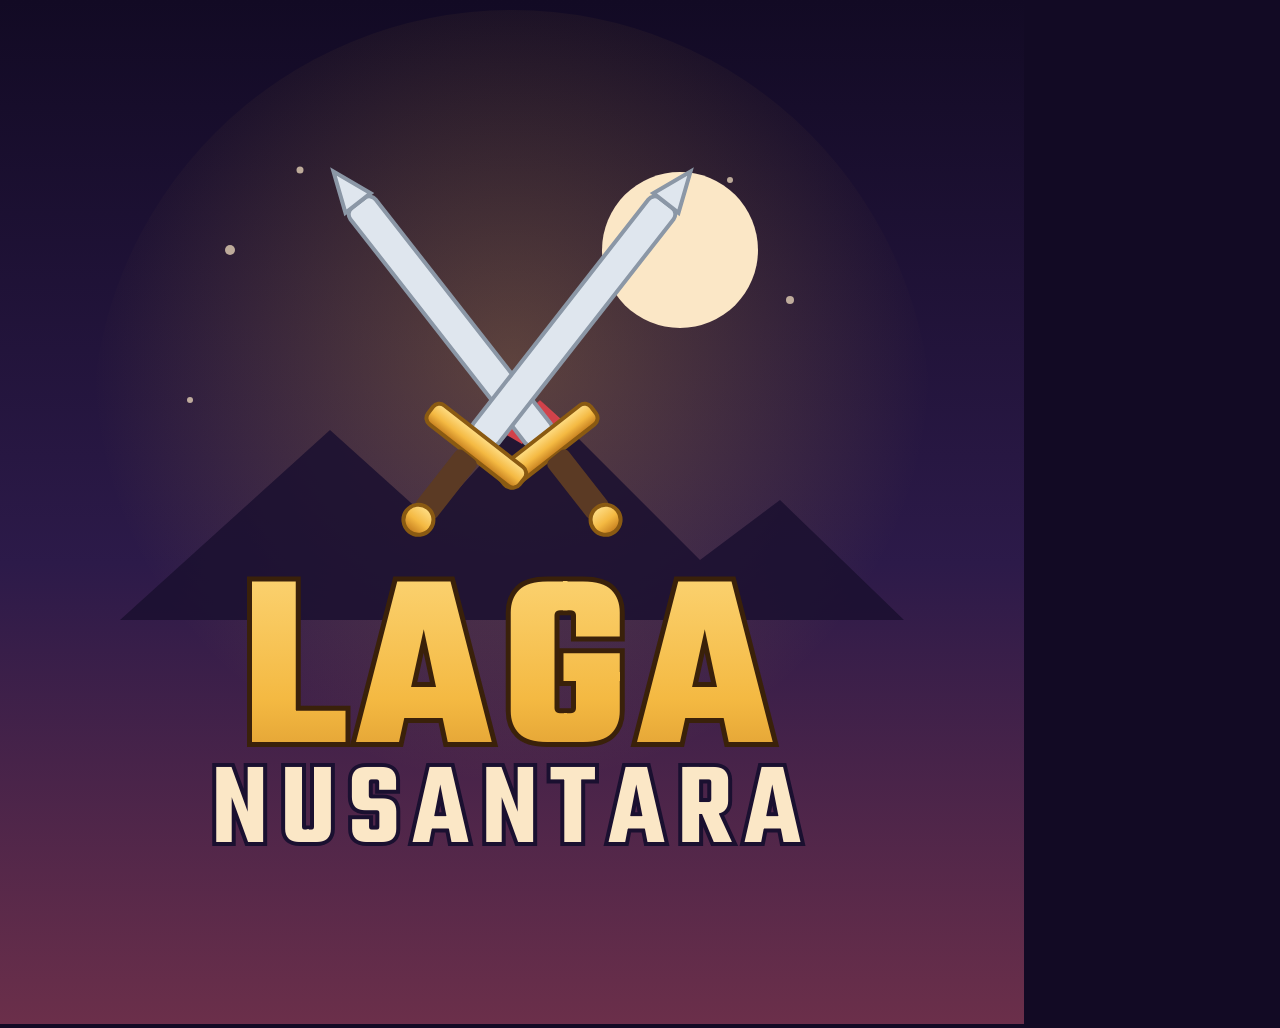
<file: aset-promosi/logo-sumber.html>
<!doctype html><html><head><meta charset="utf-8">
<link rel="stylesheet" href="https://fonts.googleapis.com/css2?family=Teko:wght@600;700&display=block">
<style>html,body{margin:0;width:1024px;height:1024px;overflow:hidden;background:#120a24}</style></head><body>
<svg xmlns="http://www.w3.org/2000/svg" width="1024" height="1024" viewBox="0 0 1024 1024">
  <defs>
    <linearGradient id="g" x1="0" y1="0" x2="0" y2="1"><stop offset="0" stop-color="#120a24"/><stop offset=".55" stop-color="#2c1a49"/><stop offset="1" stop-color="#6b2f4a"/></linearGradient>
    <radialGradient id="cahaya" cx=".5" cy=".42" r=".5"><stop offset="0" stop-color="#f4b942" stop-opacity=".28"/><stop offset="1" stop-color="#f4b942" stop-opacity="0"/></radialGradient>
    <linearGradient id="emas" x1="0" y1="0" x2="0" y2="1"><stop offset="0" stop-color="#ffe08a"/><stop offset=".55" stop-color="#f4b942"/><stop offset="1" stop-color="#c27a1c"/></linearGradient>
  </defs>
  <rect width="1024" height="1024" fill="url(#g)"/>
  <circle cx="512" cy="430" r="420" fill="url(#cahaya)"/>
  <!-- bintang -->
  <g fill="#fbe7c6" opacity=".7"><circle cx="230" cy="250" r="5"/><circle cx="300" cy="170" r="3.5"/><circle cx="790" cy="300" r="4"/><circle cx="730" cy="180" r="3"/><circle cx="190" cy="400" r="3"/></g>
  <!-- bulan -->
  <circle cx="680" cy="250" r="78" fill="#fbe7c6"/><circle cx="712" cy="232" r="70" fill="#2a1946" opacity=".0"/>
  <!-- gunung -->
  <path d="M120 620 L330 430 L430 520 L540 400 L700 560 L780 500 L904 620 Z" fill="#1a1030" opacity=".85"/>
  <path d="M540 400 L575 432 L555 440 L540 425 L522 444 L505 434 Z" fill="#e5484d" opacity=".9"/>
  <!-- pedang bersilang -->
  <g transform="translate(512 400)">
    <g transform="rotate(-38)"><rect x="-16" y="-250" width="32" height="300" rx="8" fill="#dfe6ee" stroke="#8b97a6" stroke-width="4"/><path d="M-16 -250 L0 -290 L16 -250 Z" fill="#dfe6ee" stroke="#8b97a6" stroke-width="4"/><rect x="-58" y="46" width="116" height="24" rx="8" fill="url(#emas)" stroke="#8a5a12" stroke-width="4"/><rect x="-13" y="70" width="26" height="74" rx="6" fill="#5b3a24"/><circle cx="0" cy="152" r="15" fill="url(#emas)" stroke="#8a5a12" stroke-width="4"/></g>
    <g transform="rotate(38)"><rect x="-16" y="-250" width="32" height="300" rx="8" fill="#dfe6ee" stroke="#8b97a6" stroke-width="4"/><path d="M-16 -250 L0 -290 L16 -250 Z" fill="#dfe6ee" stroke="#8b97a6" stroke-width="4"/><rect x="-58" y="46" width="116" height="24" rx="8" fill="url(#emas)" stroke="#8a5a12" stroke-width="4"/><rect x="-13" y="70" width="26" height="74" rx="6" fill="#5b3a24"/><circle cx="0" cy="152" r="15" fill="url(#emas)" stroke="#8a5a12" stroke-width="4"/></g>
  </g>
  <!-- tulisan -->
  <text x="512" y="742" text-anchor="middle" font-family="Teko" font-weight="700" font-size="250" fill="url(#emas)" stroke="#3a210a" stroke-width="10" paint-order="stroke" letter-spacing="10">LAGA</text>
  <text x="512" y="842" text-anchor="middle" font-family="Teko" font-weight="600" font-size="118" fill="#fbe7c6" stroke="#1a1030" stroke-width="8" paint-order="stroke" letter-spacing="12">NUSANTARA</text>
</svg></body></html>
</file>
